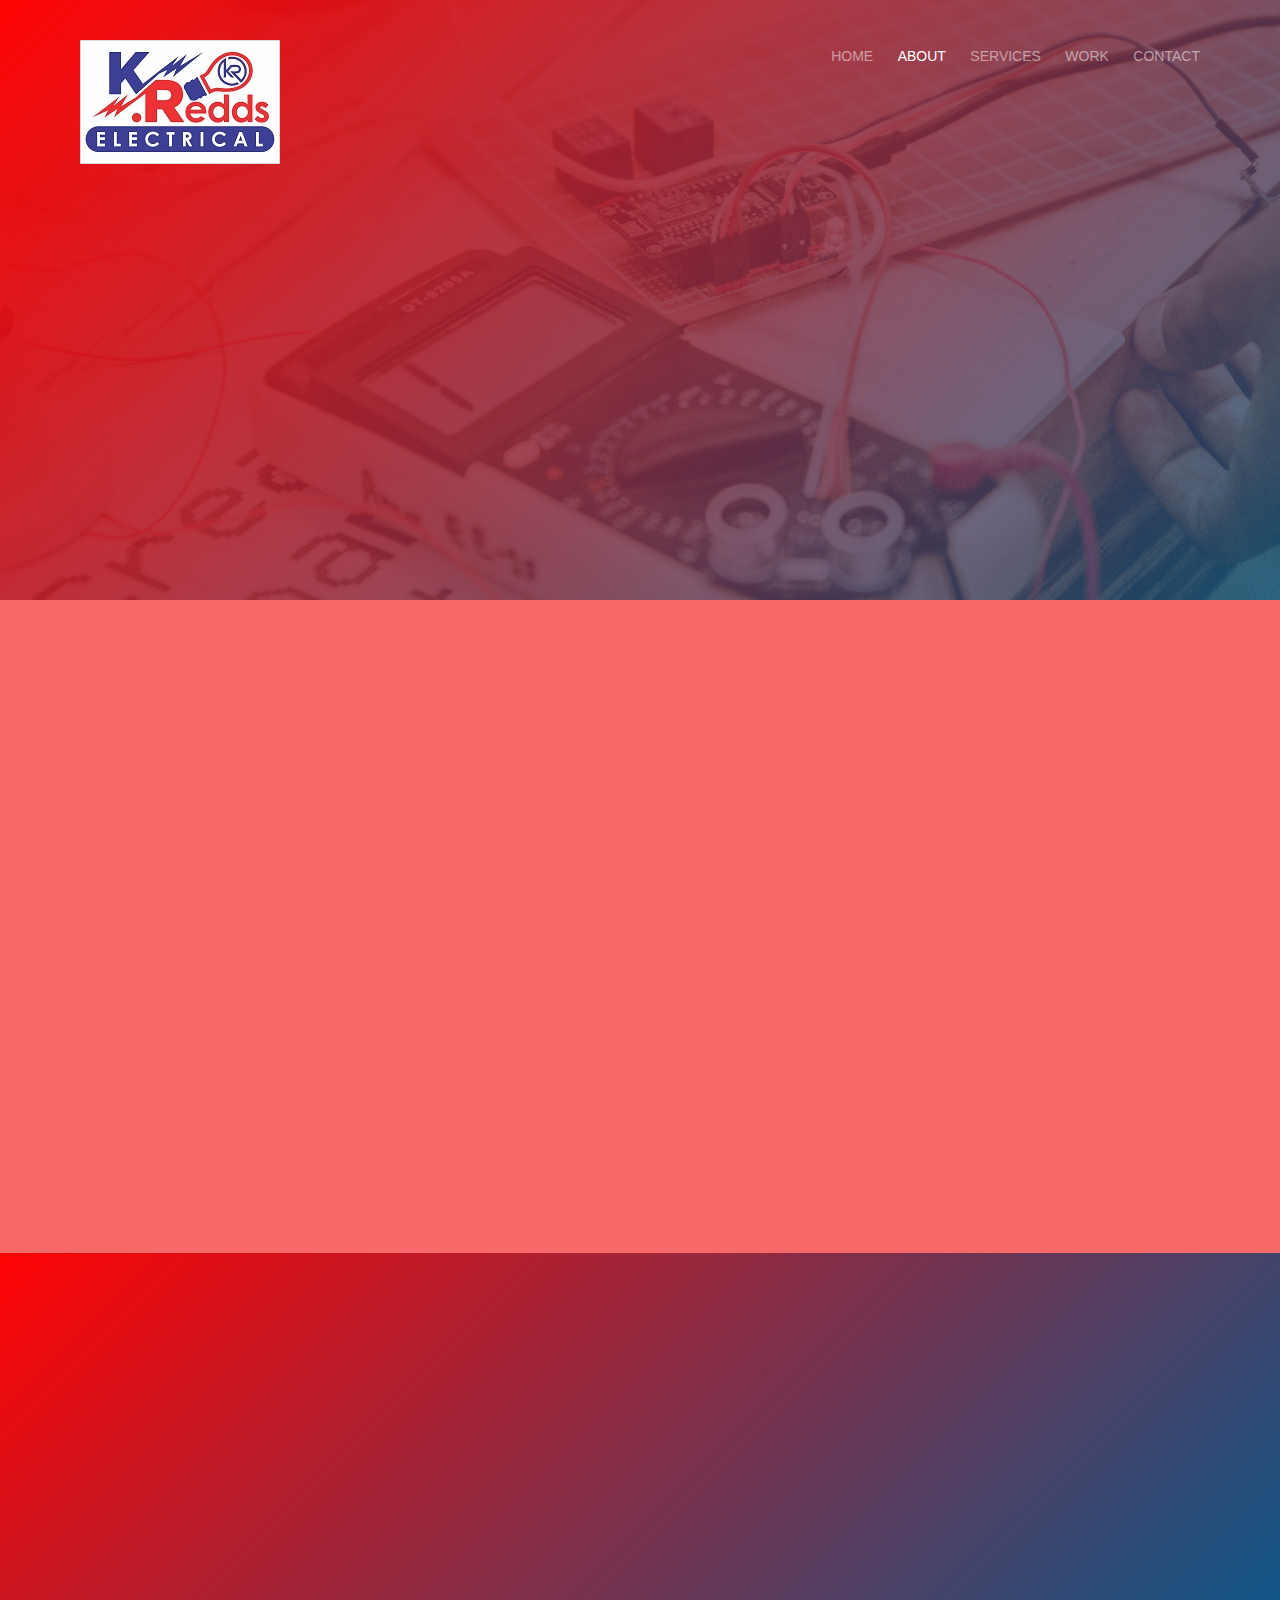
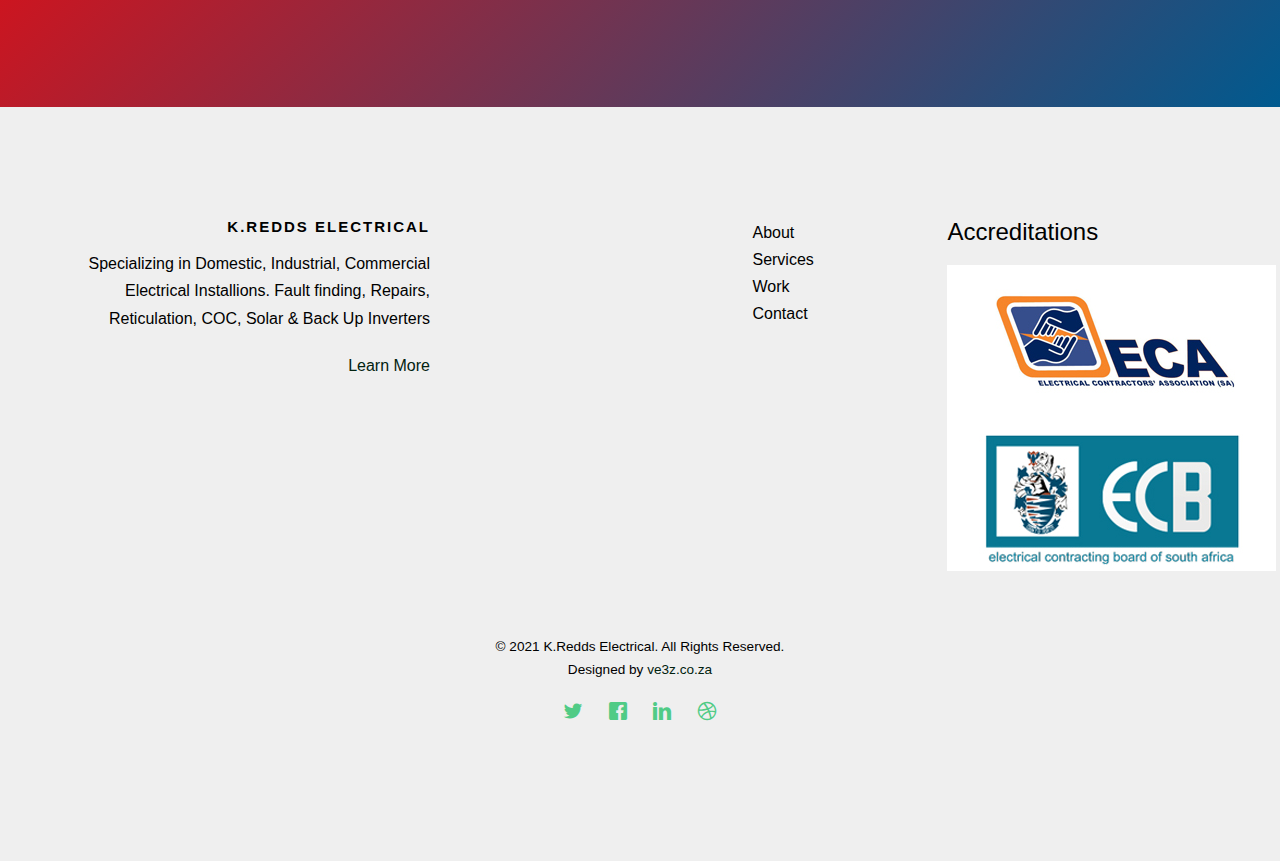
<file: about.html>
<!DOCTYPE HTML>
<html>
	<head>
	<meta charset="utf-8">
	<meta http-equiv="X-UA-Compatible" content="IE=edge">
	<title>K.Redds Electrical</title>
	<meta name="viewport" content="width=device-width, initial-scale=1">
	<meta name="description" content="Electrical Installations & Maintenence" />
	<meta name="keywords" content="Electrical, maintenence K.Redds Electrical, k.ReddsElectrical, k.redds,k.red, kreds, kredds, redds, k.redds, Installation, COC, industrial electrical, Commercial electrical, backup, load shedding" />
	<meta name="Violan" content="ve3z.co.za" />
	
  <!-- 
	//////////////////////////////////////////////////////

	FREE HTML5 TEMPLATE 
	DESIGNED & DEVELOPED by FreeHTML5.co
		
	Website: 		http://freehtml5.co/
	Email: 			info@freehtml5.co
	Twitter: 		http://twitter.com/fh5co
	Facebook: 		https://www.facebook.com/fh5co

	//////////////////////////////////////////////////////
	 -->

  	<!-- Facebook and Twitter integration -->
	<meta property="og:title" content=""/>
	<meta property="og:image" content=""/>
	<meta property="og:url" content=""/>
	<meta property="og:site_name" content=""/>
	<meta property="og:description" content=""/>
	<meta name="twitter:title" content="" />
	<meta name="twitter:image" content="" />
	<meta name="twitter:url" content="" />
	<meta name="twitter:card" content="" />

	<!-- <link href='https://fonts.googleapis.com/css?family=Work+Sans:400,300,600,400italic,700' rel='stylesheet' type='text/css'> -->
	
	<!-- Animate.css -->
	<link rel="stylesheet" href="css/animate.css">
	<!-- Icomoon Icon Fonts-->
	<link rel="stylesheet" href="css/icomoon.css">
	<!-- Bootstrap  -->
	<link rel="stylesheet" href="css/bootstrap.css">

	<!-- Magnific Popup -->
	<link rel="stylesheet" href="css/magnific-popup.css">

	<!-- Theme style  -->
	<link rel="stylesheet" href="css/style.css">

	<!-- Modernizr JS -->
	<script src="js/modernizr-2.6.2.min.js"></script>
	<!-- FOR IE9 below -->
	<!--[if lt IE 9]>
	<script src="js/respond.min.js"></script>
	<![endif]-->

	</head>
	<body>
		
	<div class="fh5co-loader"></div>
	
	<div id="page">
	<nav class="fh5co-nav" role="navigation">
		<div class="container">
			<div class="row">
				<div class="col-xs-2">
					<div id="fh5co-logo"><a href="index.html"><img src="images/K. Redd Electrical Full Logo1.jpg" alt="work"></a></div>
				</div>
				<div class="col-xs-10 text-right menu-1">
					<ul>
						<li><a href="index.html">Home</a></li>
						<li class="active"><a href="about.html">About</a></li>
						<li class="has-dropdown">
							<a href="services.html">Services</a>
							<!-- <ul class="dropdown">
								<li><a href="#">Web Design</a></li>
								<li><a href="#">eCommerce</a></li>
								<li><a href="#">Branding</a></li>
								<li><a href="#">API</a></li>
							</ul> -->
						</li>
						<!-- <li class="has-dropdown">
							<a href="#">Tools</a>
							<ul class="dropdown">
								<li><a href="#">HTML5</a></li>
								<li><a href="#">CSS3</a></li>
								<li><a href="#">Sass</a></li>
								<li><a href="#">jQuery</a></li>
							</ul>
						</li> -->
						<li><a href="work.html">Work</a></li>
						<li><a href="contact.html">Contact</a></li>
					</ul>
				</div>
			</div>
			
		</div>
	</nav>

	<header id="fh5co-header" class="fh5co-cover fh5co-cover-sm" role="banner" style="background-image:url(images/img_bg_1.jpg);">
		<div class="overlay"></div>
		<div class="container">
			<div class="row">
				<div class="col-md-8 col-md-offset-2 text-center">
					<div class="display-t">
						<div class="display-tc animate-box" data-animate-effect="fadeIn">
							<h1>About Us</h1>
							<h2>Electrical Installations & Maintenence</h2>
						</div>
					</div>
				</div>
			</div>
		</div>
	</header>
	
	<div id="fh5co-about-section">
		<div class="container">
			<div class="about-content">
				<div class="row animate-box">
					<div class="col-md-6">
						<img class="img-responsive" src="images/Work_3.jpeg" alt="about">
					</div>
					<div class="col-md-6 col-md-pull-1">
						<div class="desc">
							<h3>History</h3>
							<p>K.Redds Electrical started as a small business mainly doing electrical installations. We are happy to say that our company now does Domestic, Industrial as well as Commercial installations. We also offer FaultFinding repairs, back up inverters and much more.</p> 
							<p>Due to the work ethic of our team and the moral obligation to satisfy the clients needs K.Redds Electrical has grown into a successful company and will continue to keep growing and improving</p>
						</div>
					</div>
				</div>
			</div>
			
		</div>
	</div>

	<div id="fh5co-started">
		<div class="container">
			<div class="row animate-box">
				<div class="col-md-8 col-md-offset-2 text-center fh5co-heading">
					<h2>Get in Touch</h2>
					<p>Fill out the contact form and well get back to you</p>
					<a href="contact.html" class="btn btn-primary">Contact Us</a></p>
				</div>
			</div>
			<div class="row animate-box">
				<div class="col-md-8 col-md-offset-2">
					<!-- <form name ="contact"method="POST" data-netflify="TRUE" class="form-inline">
						<div class="col-md-6 col-sm-6">
							<div class="form-group">
								<label for="email" class="sr-only">Email</label>
								<input name="email"type="email" class="form-control" id="email" placeholder="Email">
							</div>
						</div>
						<div class="col-md-6 col-sm-6">
							
							<a href="contact.html" class="btn btn-primary">Contact Us</a></p>
						</div>
					</form> -->
				</div>
			</div>
		</div>
	</div>


	<footer id="fh5co-footer" role="contentinfo">
		<div class="container">
			<div class="row row-pb-md">
				<div class="col-md-4 fh5co-widget">
					<h3>K.Redds Electrical</h3>
					<p>Specializing in Domestic, Industrial, Commercial Electrical Installions. Fault finding, Repairs, Reticulation, COC, Solar & Back Up Inverters </p>
					<p><a href="contact.html">Learn More</a></p>
				</div>
				<div class="col-md-2 col-sm-4 col-xs-6 col-md-push-1">
					<ul class="fh5co-footer-links">
						<!-- <li><a href="about.html">About</a></li>
						<li><a href="services.html">Services</a></li>
						<li><a href="contact.html">Contact</a></li> -->
					</ul>
				</div>

				<div class="col-md-2 col-sm-4 col-xs-6 col-md-push-1">
					<ul class="fh5co-footer-links">
						<li><a href="about.html">About</a></li>
						<li><a href="services.html">Services</a></li>
						<li><a href="work.html">Work</a></li>
						<li><a href="contact.html">Contact</a></li>
					</ul>
				</div>

				<div class="col-md-2 col-sm-4 col-xs-6 col-md-push-1">
					<ul class="fh5co-footer-links">
						<h3>Accreditations</h3>
						<img src="images/2.jpg" alt="work">
						<img src="images/3.jpg" alt="work">
			
					</ul>
				</div>
			</div>

			<div class="row copyright">
				<div class="col-md-12 text-center">
					<p>
						<small class="block">&copy; 2021 K.Redds Electrical. All Rights Reserved.</small> 
						<small class="block">Designed by <a href="http://ve3z.co.za/" target="_blank">ve3z.co.za</a></small>
					</p>
					<p>
						<ul class="fh5co-social-icons">
							<li><a href="#"><i class="icon-twitter"></i></a></li>
							<li><a href="#"><i class="icon-facebook"></i></a></li>
							<li><a href="#"><i class="icon-linkedin"></i></a></li>
							<li><a href="#"><i class="icon-dribbble"></i></a></li>
						</ul>
					</p>
				</div>
			</div>

		</div>
	</footer>
	</div>

	<div class="gototop js-top">
		<a href="#" class="js-gotop"><i class="icon-arrow-up"></i></a>
	</div>
	
	<!-- jQuery -->
	<script src="js/jquery.min.js"></script>
	<!-- jQuery Easing -->
	<script src="js/jquery.easing.1.3.js"></script>
	<!-- Bootstrap -->
	<script src="js/bootstrap.min.js"></script>
	<!-- Waypoints -->
	<script src="js/jquery.waypoints.min.js"></script>
	<!-- countTo -->
	<script src="js/jquery.countTo.js"></script>
	<!-- Magnific Popup -->
	<script src="js/jquery.magnific-popup.min.js"></script>
	<script src="js/magnific-popup-options.js"></script>
	<!-- Main -->
	<script src="js/main.js"></script>

	</body>
</html>
</file>
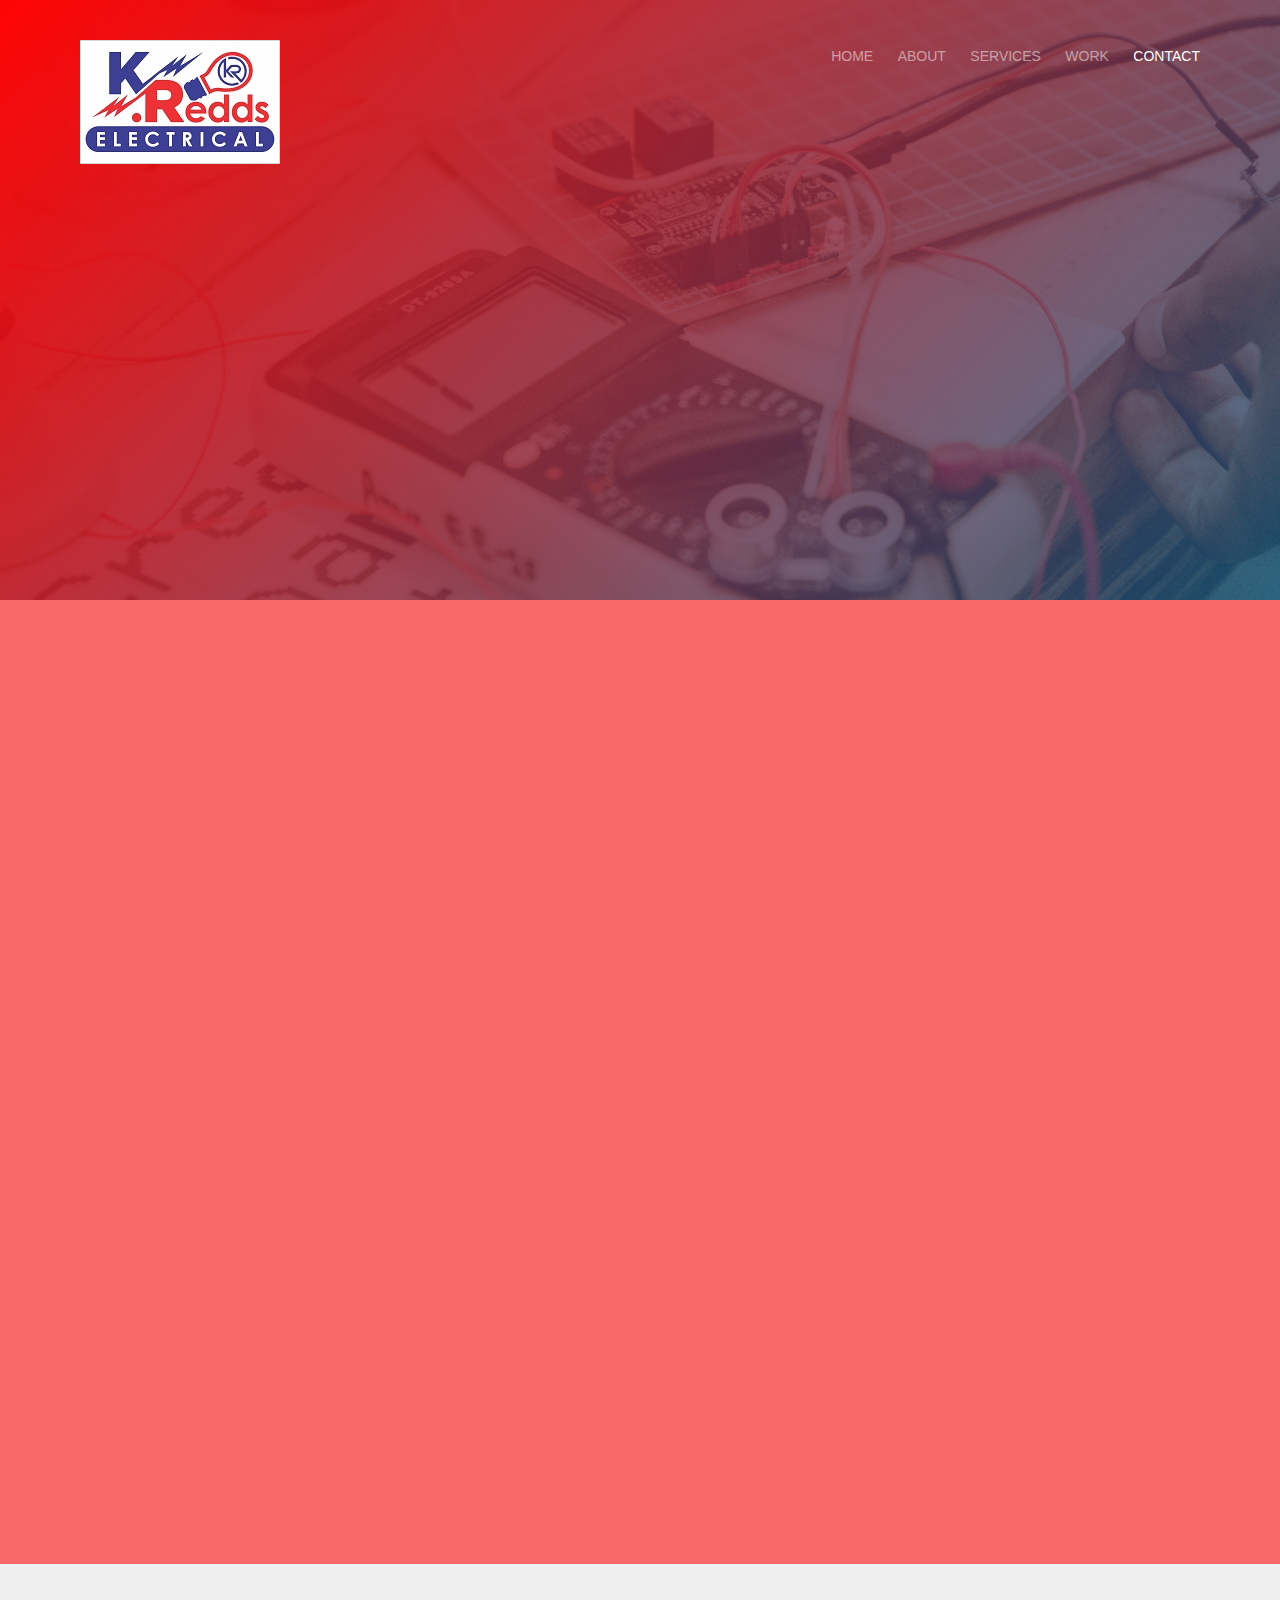
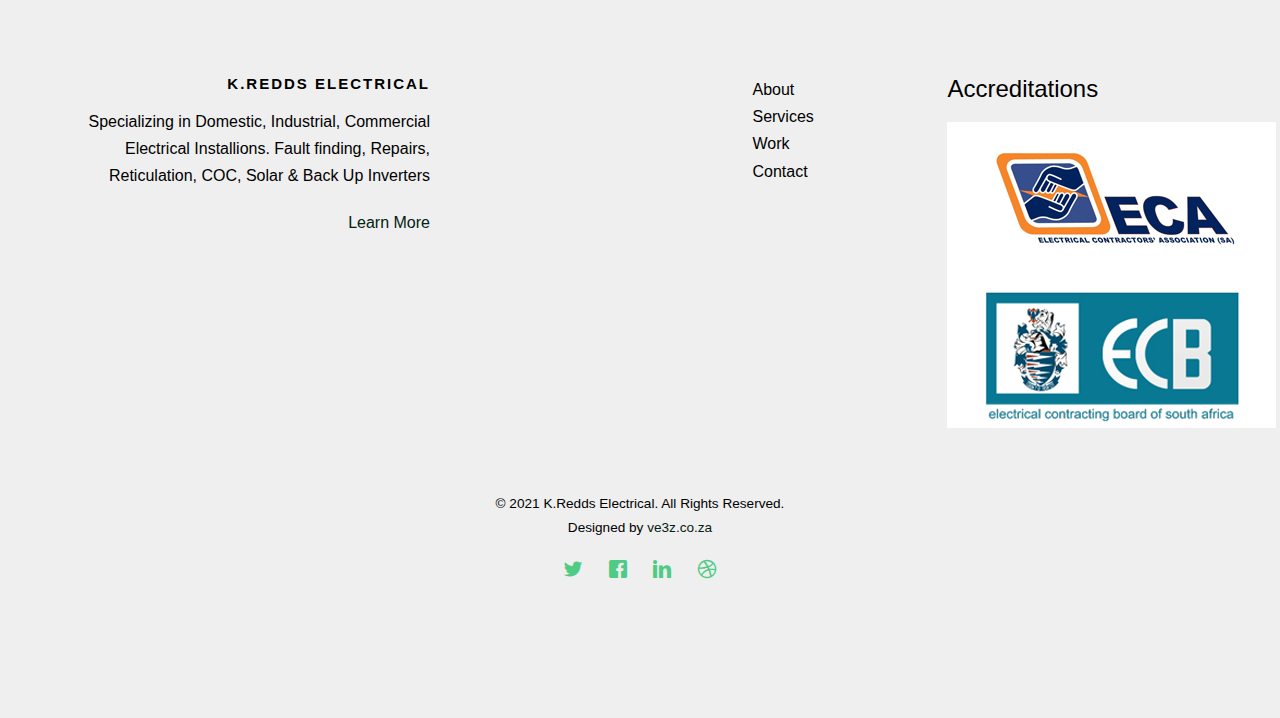
<file: contact.html>
<!DOCTYPE HTML>
<html>
	<head>
	<meta charset="utf-8">
	<meta http-equiv="X-UA-Compatible" content="IE=edge">
	<title>K.Redds Electrical</title>
	<meta name="viewport" content="width=device-width, initial-scale=1">
	<meta name="description" content="Electrical Installations & Maintenence" />
	<meta name="keywords" content="Electrical, maintenence K.Redds Electrical, k.ReddsElectrical, k.redds,k.red, kreds, kredds, redds, k.redds, Installation, COC, industrial electrical, Commercial electrical, backup, load shedding" />
	<meta name="Violan" content="ve3z.co.za" />

	
  <!-- 
	//////////////////////////////////////////////////////

	FREE HTML5 TEMPLATE 
	DESIGNED & DEVELOPED by FreeHTML5.co
		
	Website: 		http://freehtml5.co/
	Email: 			info@freehtml5.co
	Twitter: 		http://twitter.com/fh5co
	Facebook: 		https://www.facebook.com/fh5co

	//////////////////////////////////////////////////////
	 -->

  	<!-- Facebook and Twitter integration -->
	<meta property="og:title" content=""/>
	<meta property="og:image" content=""/>
	<meta property="og:url" content=""/>
	<meta property="og:site_name" content=""/>
	<meta property="og:description" content=""/>
	<meta name="twitter:title" content="" />
	<meta name="twitter:image" content="" />
	<meta name="twitter:url" content="" />
	<meta name="twitter:card" content="" />

	<!-- <link href='https://fonts.googleapis.com/css?family=Work+Sans:400,300,600,400italic,700' rel='stylesheet' type='text/css'> -->
	
	<!-- Animate.css -->
	<link rel="stylesheet" href="css/animate.css">
	<!-- Icomoon Icon Fonts-->
	<link rel="stylesheet" href="css/icomoon.css">
	<!-- Bootstrap  -->
	<link rel="stylesheet" href="css/bootstrap.css">

	<!-- Magnific Popup -->
	<link rel="stylesheet" href="css/magnific-popup.css">

	<!-- Theme style  -->
	<link rel="stylesheet" href="css/style.css">

	<!-- Modernizr JS -->
	<script src="js/modernizr-2.6.2.min.js"></script>
	<!-- FOR IE9 below -->
	<!--[if lt IE 9]>
	<script src="js/respond.min.js"></script>
	<![endif]-->

	</head>
	<body>
		
	<div class="fh5co-loader"></div>
	
	<div id="page">
	<nav class="fh5co-nav" role="navigation">
		<div class="container">
			<div class="row">
				<div class="col-xs-2">
					<div id="fh5co-logo"><a href="index.html"><img src="images/K. Redd Electrical Full Logo1.jpg" alt="work"></a></div>
				</div>
				<div class="col-xs-10 text-right menu-1">
					<ul>
						<li><a href="index.html">Home</a></li>
						<li><a href="about.html">About</a></li>
						<li class="has-dropdown">
							<a href="services.html">Services</a>
							<!-- <ul class="dropdown">
								<li><a href="#">Web Design</a></li>
								<li><a href="#">eCommerce</a></li>
								<li><a href="#">Branding</a></li>
								<li><a href="#">API</a></li>
							</ul> -->
						</li>
						<!-- <li class="has-dropdown">
							<a href="#">Tools</a>
							<ul class="dropdown">
								<li><a href="#">HTML5</a></li>
								<li><a href="#">CSS3</a></li>
								<li><a href="#">Sass</a></li>
								<li><a href="#">jQuery</a></li>
							</ul>
						</li> -->
						<li><a href="work.html">Work</a></li>
						<li class="active"><a href="contact.html">Contact</a></li>
					</ul>
				</div>
			</div>
			
		</div>
	</nav>

	<header id="fh5co-header" class="fh5co-cover fh5co-cover-sm" role="banner" style="background-image:url(images/img_bg_1.jpg);">
		<div class="overlay"></div>
		<div class="container">
			<div class="row">
				<div class="col-md-8 col-md-offset-2 text-center">
					<div class="display-t">
						<div class="display-tc animate-box" data-animate-effect="fadeIn">
							<h1>Contact Us</h1>
							<h2>Electrical Installations & Maintenence</h2>
						</div>
					</div>
				</div>
			</div>
		</div>
	</header>
	
	<div class="fh5co-section">
		<div class="container">
			<div class="row">
				<div class="col-md-6 animate-box">
					<h3>Get In Touch</h3>
					<form name="contactform" method="POST" data-netlify="true" data-netlify-recaptcha="true" action="">
						<div class="row form-group">
							<div class="col-md-6">
								<label for="fname">First Name</label>
								<input name="fname"type="text" id="fname" class="form-control" placeholder="">
							</div>
							<div class="col-md-6">
								<label for="lname">Last Name</label>
								<input name="lname"type="text" id="lname" class="form-control" placeholder="">
							</div>
						</div>

						<div class="row form-group">
							<div class="col-md-12">
								<label for="email">Email</label>
								<input name="email"type="text" id="email" class="form-control" placeholder="">
							</div>
						</div>

						<div class="row form-group">
							<div class="col-md-12">
								<label for="subject">Subject</label>
								<input name="subject"type="text" id="subject" class="form-control" placeholder="">
							</div>
						</div>

						<div class="row form-group">
							<div class="col-md-12">
								<label for="message">Message</label>
								<textarea name="message" id="message" cols="30" rows="10" class="form-control" placeholder=""></textarea>
							</div>
						</div>
						<div class="form-group">
							<input name="submit"type="submit" value="Send Message" class="btn btn-primary">
						</div>

						<div data-netlify-recaptcha="true"></div>


					</form>		
				</div>
				<div class="col-md-5 col-md-push-1 animate-box">
					
					<div class="fh5co-contact-info">
						<h3>Contact Information</h3>
						<ul>
							<li class="address"> <a href="https://goo.gl/maps/AzQSTwhXfMXvkq9F9">14 Viking Terrace, <br> Bayview, Chatsworth, Durban, 4092</a></li>
							<li class="phone"><a href="tel://0728628906">+ 072 862 8906 - Kuben</a>
							<li class="phone"><a href="tel://0314000084">+ 031 400 0084 - Tina</a></li>
							<li class="email"><a href="mailto:info@kreddselectrical.co.za">info@kreddselectrical.co.za</a></li>
							
						</ul>
					</div>

				</div>
			</div>
			
		</div>
	</div>

	<footer id="fh5co-footer" role="contentinfo">
		<div class="container">
			<div class="row row-pb-md">
				<div class="col-md-4 fh5co-widget">
					<h3>K.Redds Electrical</h3>
					<p>Specializing in Domestic, Industrial, Commercial Electrical Installions. Fault finding, Repairs, Reticulation, COC, Solar & Back Up Inverters </p>
					<p><a href="contact.html">Learn More</a></p>
				</div>
				<div class="col-md-2 col-sm-4 col-xs-6 col-md-push-1">
					<ul class="fh5co-footer-links">
						<!-- <li><a href="about.html">About</a></li>
						<li><a href="services.html">Services</a></li>
						<li><a href="contact.html">Contact</a></li> -->
					</ul>
				</div>

				<div class="col-md-2 col-sm-4 col-xs-6 col-md-push-1">
					<ul class="fh5co-footer-links">
						<li><a href="about.html">About</a></li>
						<li><a href="services.html">Services</a></li>
						<li><a href="work.html">Work</a></li>
						<li><a href="contact.html">Contact</a></li>
					</ul>
				</div>

				<div class="col-md-2 col-sm-4 col-xs-6 col-md-push-1">
					<ul class="fh5co-footer-links">
						<h3>Accreditations</h3>
						<img src="images/2.jpg" alt="work">
						<img src="images/3.jpg" alt="work">
			
					</ul>
				</div>
			</div>

			<div class="row copyright">
				<div class="col-md-12 text-center">
					<p>
						<small class="block">&copy; 2021 K.Redds Electrical. All Rights Reserved.</small> 
						<small class="block">Designed by <a href="http://ve3z.co.za/" target="_blank">ve3z.co.za</a></small>
					</p>
					<p>
						<ul class="fh5co-social-icons">
							<li><a href="#"><i class="icon-twitter"></i></a></li>
							<li><a href="#"><i class="icon-facebook"></i></a></li>
							<li><a href="#"><i class="icon-linkedin"></i></a></li>
							<li><a href="#"><i class="icon-dribbble"></i></a></li>
						</ul>
					</p>
				</div>
			</div>

		</div>
	</footer>

	<div class="gototop js-top">
		<a href="#" class="js-gotop"><i class="icon-arrow-up"></i></a>
	</div>
	
	<!-- jQuery -->
	<script src="js/jquery.min.js"></script>
	<!-- jQuery Easing -->
	<script src="js/jquery.easing.1.3.js"></script>
	<!-- Bootstrap -->
	<script src="js/bootstrap.min.js"></script>
	<!-- Waypoints -->
	<script src="js/jquery.waypoints.min.js"></script>
	<!-- countTo -->
	<script src="js/jquery.countTo.js"></script>
	<!-- Magnific Popup -->
	<script src="js/jquery.magnific-popup.min.js"></script>
	<script src="js/magnific-popup-options.js"></script>
	<!-- Main -->
	<script src="js/main.js"></script>

	</body>
</html>
</file>
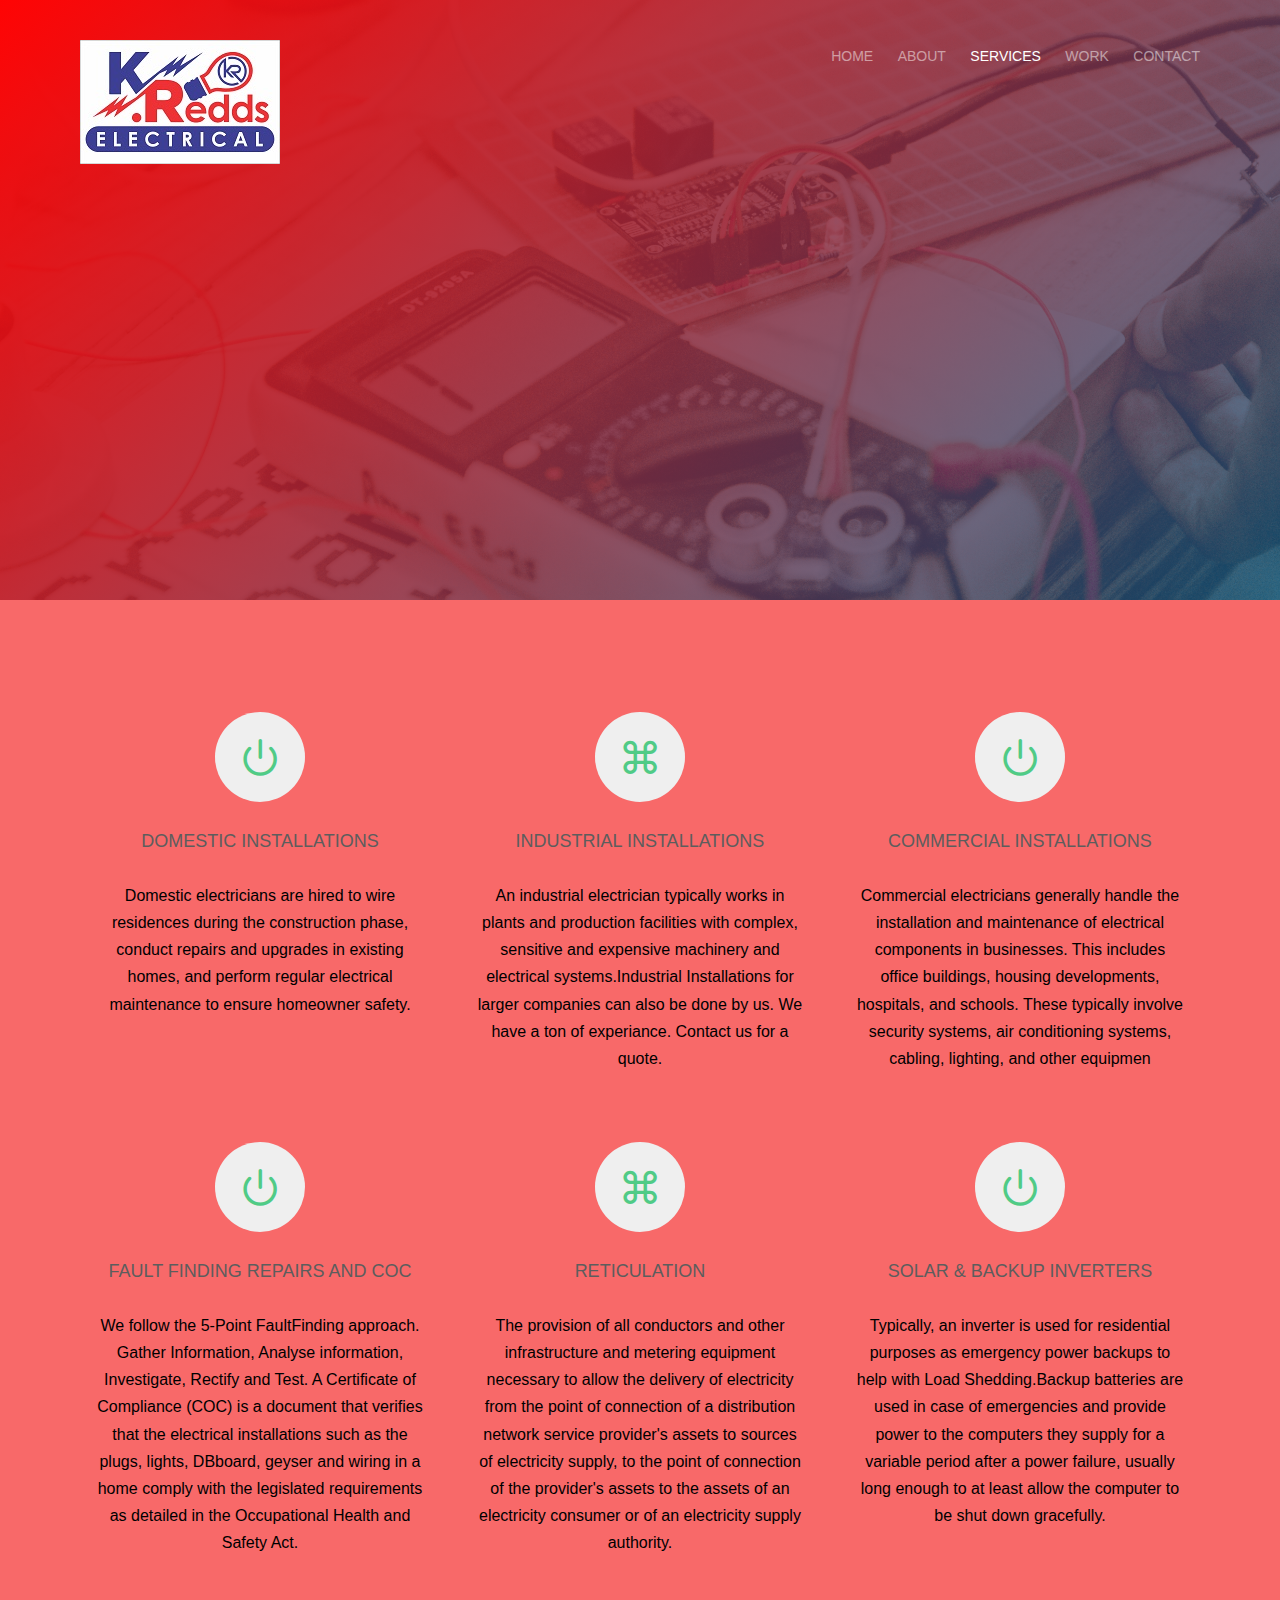
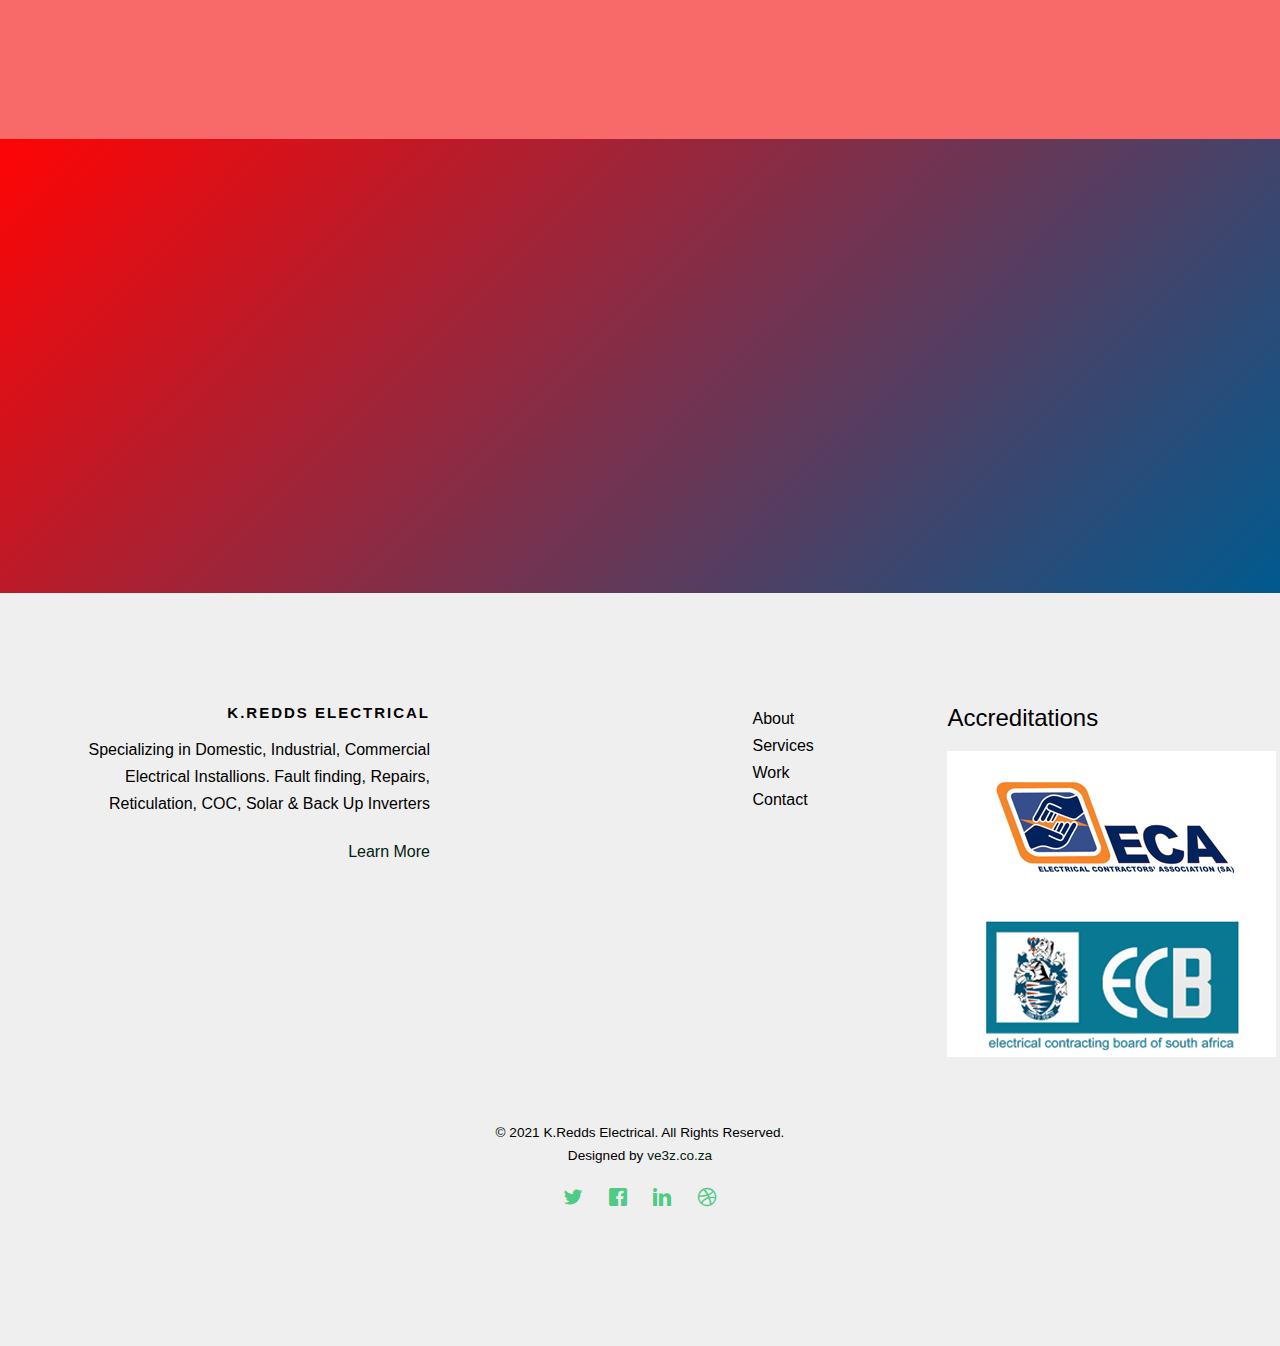
<file: services.html>
<!DOCTYPE HTML>
<html>
	<head>
	<meta charset="utf-8">
	<meta http-equiv="X-UA-Compatible" content="IE=edge">
	<title>K.Redds Electrical</title>
	<meta name="viewport" content="width=device-width, initial-scale=1">
	<meta name="description" content="Electrical Installations & Maintenence" />
	<meta name="keywords" content="Electrical, maintenence K.Redds Electrical, k.ReddsElectrical, k.redds,k.red, kreds, kredds, redds, k.redds, Installation, COC, industrial electrical, Commercial electrical, backup, load shedding" />
	<meta name="Violan" content="ve3z.co.za" />

	
  <!-- 
	//////////////////////////////////////////////////////

	FREE HTML5 TEMPLATE 
	DESIGNED & DEVELOPED by FreeHTML5.co
		
	Website: 		http://freehtml5.co/
	Email: 			info@freehtml5.co
	Twitter: 		http://twitter.com/fh5co
	Facebook: 		https://www.facebook.com/fh5co

	//////////////////////////////////////////////////////
	 -->

  	<!-- Facebook and Twitter integration -->
	<meta property="og:title" content=""/>
	<meta property="og:image" content=""/>
	<meta property="og:url" content=""/>
	<meta property="og:site_name" content=""/>
	<meta property="og:description" content=""/>
	<meta name="twitter:title" content="" />
	<meta name="twitter:image" content="" />
	<meta name="twitter:url" content="" />
	<meta name="twitter:card" content="" />

	<!-- <link href='https://fonts.googleapis.com/css?family=Work+Sans:400,300,600,400italic,700' rel='stylesheet' type='text/css'> -->
	
	<!-- Animate.css -->
	<link rel="stylesheet" href="css/animate.css">
	<!-- Icomoon Icon Fonts-->
	<link rel="stylesheet" href="css/icomoon.css">
	<!-- Bootstrap  -->
	<link rel="stylesheet" href="css/bootstrap.css">

	<!-- Magnific Popup -->
	<link rel="stylesheet" href="css/magnific-popup.css">

	<!-- Theme style  -->
	<link rel="stylesheet" href="css/style.css">

	<!-- Modernizr JS -->
	<script src="js/modernizr-2.6.2.min.js"></script>
	<!-- FOR IE9 below -->
	<!--[if lt IE 9]>
	<script src="js/respond.min.js"></script>
	<![endif]-->

	</head>
	<body>
		
	<div class="fh5co-loader"></div>
	
	<div id="page">
	<nav class="fh5co-nav" role="navigation">
		<div class="container">
			<div class="row">
				<div class="col-xs-2">
					<div id="fh5co-logo"><a href="index.html"><img src="images/K. Redd Electrical Full Logo1.jpg" alt="work"></a></div>
				</div>
				<div class="col-xs-10 text-right menu-1">
					<ul>
						<li><a href="index.html">Home</a></li>
						<li><a href="about.html">About</a></li>
						<li class="has-dropdown active">
							<a href="services.html">Services</a>
							<!-- <ul class="dropdown">
								<li><a href="#">Web Design</a></li>
								<li><a href="#">eCommerce</a></li>
								<li><a href="#">Branding</a></li>
								<li><a href="#">API</a></li>
							</ul> -->
						</li>
						<!-- <li class="has-dropdown">
							<a href="#">Tools</a>
							<ul class="dropdown">
								<li><a href="#">HTML5</a></li>
								<li><a href="#">CSS3</a></li>
								<li><a href="#">Sass</a></li>
								<li><a href="#">jQuery</a></li>
							</ul>
						</li> -->
						<li><a href="work.html">Work</a></li>
						<li><a href="contact.html">Contact</a></li>
					</ul>
				</div>
			</div>
			
		</div>
	</nav>

	<header id="fh5co-header" class="fh5co-cover fh5co-cover-sm" role="banner" style="background-image:url(images/img_bg_1.jpg);">
		<div class="overlay"></div>
		<div class="container">
			<div class="row">
				<div class="col-md-8 col-md-offset-2 text-center">
					<div class="display-t">
						<div class="display-tc animate-box" data-animate-effect="fadeIn">
							<h1>Services</h1>
							<h2>Electrical Installations & Maintenence</h2>
						</div>
					</div>
				</div>
			</div>
		</div>
	</header>
	
	<div id="fh5co-services-section">
		<div class="container">
			<div class="col-md-4 col-sm-4">
				<div class="feature-center">
					<span class="icon">
						<i class="icon-power"></i>
					</span>
					<h3>DOMESTIC installations</h3>
					<p>Domestic electricians are hired to wire residences during the construction phase, conduct repairs and upgrades in existing homes, and perform regular electrical maintenance to ensure homeowner safety.</p>
					
				</div>
			</div>
			<div class="col-md-4 col-sm-4">
				<div class="feature-center">
					<span class="icon">
						<i class="icon-command"></i>
					</span>
					<h3>Industrial installations</h3>
					<p>An industrial electrician typically works in plants and production facilities with complex, sensitive and expensive machinery and electrical systems.Industrial Installations for larger companies can also be done by us. We have a ton of experiance. Contact us for a quote.</p>
					
				</div>
			</div>
			<div class="col-md-4 col-sm-4">
				<div class="feature-center">
					<span class="icon">
						<i class="icon-power"></i>
					</span>
					<h3>COMMERCIAL installations</h3>
					<p>Commercial electricians generally handle the installation and maintenance of electrical components in businesses. This includes office buildings, housing developments, hospitals, and schools. These typically involve security systems, air conditioning systems, cabling, lighting, and other equipmen</p>
					
				</div>
			</div>

			<div class="col-md-4 col-sm-4">
				<div class="feature-center">
					<span class="icon">
						<i class="icon-power"></i>
					</span>
					<h3>Fault Finding Repairs and COC</h3>
					<p>We follow the 5-Point FaultFinding approach. Gather Information, Analyse information, Investigate, Rectify and Test. A Certificate of Compliance (COC) is a document that verifies that the electrical installations such as the plugs, lights, DBboard, geyser and wiring in a home comply with the legislated requirements as detailed in the Occupational Health and Safety Act.</p>
				
					
					
				</div>
			</div>
			<div class="col-md-4 col-sm-4">
				<div class="feature-center">
					<span class="icon">
						<i class="icon-command"></i>
					</span>
					<h3>Reticulation</h3>
					<p>The provision of all conductors and other infrastructure and metering equipment necessary to allow the delivery of electricity from the point of connection of a distribution network service provider's assets to sources of electricity supply, to the point of connection of the provider's assets to the assets of an electricity consumer or of an electricity supply authority.</p>
					
				</div>
			</div>
			<div class="col-md-4 col-sm-4">
				<div class="feature-center">
					<span class="icon">
						<i class="icon-power"></i>
					</span>
					<h3>Solar &amp; Backup Inverters</h3>
					<p>Typically, an inverter is used for residential purposes as emergency power backups to help with Load Shedding.Backup batteries are used in case of emergencies and provide power to the computers they supply for a variable period after a power failure, usually long enough to at least allow the computer to be shut down gracefully.</p>
					<!-- <p><a href="contact.html" class="btn btn-primary">Contact Us</a></p> -->
				</div>
			</div>
		</div>
	</div>

	<div id="fh5co-started">
		<div class="container">
			<div class="row animate-box">
				<div class="col-md-8 col-md-offset-2 text-center fh5co-heading">
					<h2>Get in Touch</h2>
					<p>Fill out the contact form and well get back to you</p>
					<a href="contact.html" class="btn btn-primary">Contact Us</a></p>
				</div>
			</div>
			<div class="row animate-box">
				<div class="col-md-8 col-md-offset-2">
					<!-- <form name ="contact"method="POST" data-netflify="TRUE" class="form-inline">
						<div class="col-md-6 col-sm-6">
							<div class="form-group">
								<label for="email" class="sr-only">Email</label>
								<input name="email"type="email" class="form-control" id="email" placeholder="Email">
							</div>
						</div>
						<div class="col-md-6 col-sm-6">
							
							<a href="contact.html" class="btn btn-primary">Contact Us</a></p>
						</div>
					</form> -->
				</div>
			</div>
		</div>
	</div>

	<footer id="fh5co-footer" role="contentinfo">
		<div class="container">
			<div class="row row-pb-md">
				<div class="col-md-4 fh5co-widget">
					<h3>K.Redds Electrical</h3>
					<p>Specializing in Domestic, Industrial, Commercial Electrical Installions. Fault finding, Repairs, Reticulation, COC, Solar & Back Up Inverters </p>
					<p><a href="contact.html">Learn More</a></p>
				</div>
				<div class="col-md-2 col-sm-4 col-xs-6 col-md-push-1">
					<ul class="fh5co-footer-links">
						<!-- <li><a href="about.html">About</a></li>
						<li><a href="services.html">Services</a></li>
						<li><a href="contact.html">Contact</a></li> -->
					</ul>
				</div>

				<div class="col-md-2 col-sm-4 col-xs-6 col-md-push-1">
					<ul class="fh5co-footer-links">
						<li><a href="about.html">About</a></li>
						<li><a href="services.html">Services</a></li>
						<li><a href="work.html">Work</a></li>
						<li><a href="contact.html">Contact</a></li>
					</ul>
				</div>

				<div class="col-md-2 col-sm-4 col-xs-6 col-md-push-1">
					<ul class="fh5co-footer-links">
						<h3>Accreditations</h3>
						<img src="images/2.jpg" alt="work">
						<img src="images/3.jpg" alt="work">
			
					</ul>
				</div>
			</div>

			<div class="row copyright">
				<div class="col-md-12 text-center">
					<p>
						<small class="block">&copy; 2021 K.Redds Electrical. All Rights Reserved.</small> 
						<small class="block">Designed by <a href="http://ve3z.co.za/" target="_blank">ve3z.co.za</a></small>
					</p>
					<p>
						<ul class="fh5co-social-icons">
							<li><a href="#"><i class="icon-twitter"></i></a></li>
							<li><a href="#"><i class="icon-facebook"></i></a></li>
							<li><a href="#"><i class="icon-linkedin"></i></a></li>
							<li><a href="#"><i class="icon-dribbble"></i></a></li>
						</ul>
					</p>
				</div>
			</div>

		</div>
	</footer>
	</div>

	<div class="gototop js-top">
		<a href="#" class="js-gotop"><i class="icon-arrow-up"></i></a>
	</div>
	
	<!-- jQuery -->
	<script src="js/jquery.min.js"></script>
	<!-- jQuery Easing -->
	<script src="js/jquery.easing.1.3.js"></script>
	<!-- Bootstrap -->
	<script src="js/bootstrap.min.js"></script>
	<!-- Waypoints -->
	<script src="js/jquery.waypoints.min.js"></script>
	<!-- countTo -->
	<script src="js/jquery.countTo.js"></script>
	<!-- Magnific Popup -->
	<script src="js/jquery.magnific-popup.min.js"></script>
	<script src="js/magnific-popup-options.js"></script>
	<!-- Main -->
	<script src="js/main.js"></script>

	</body>
</html>
</file>
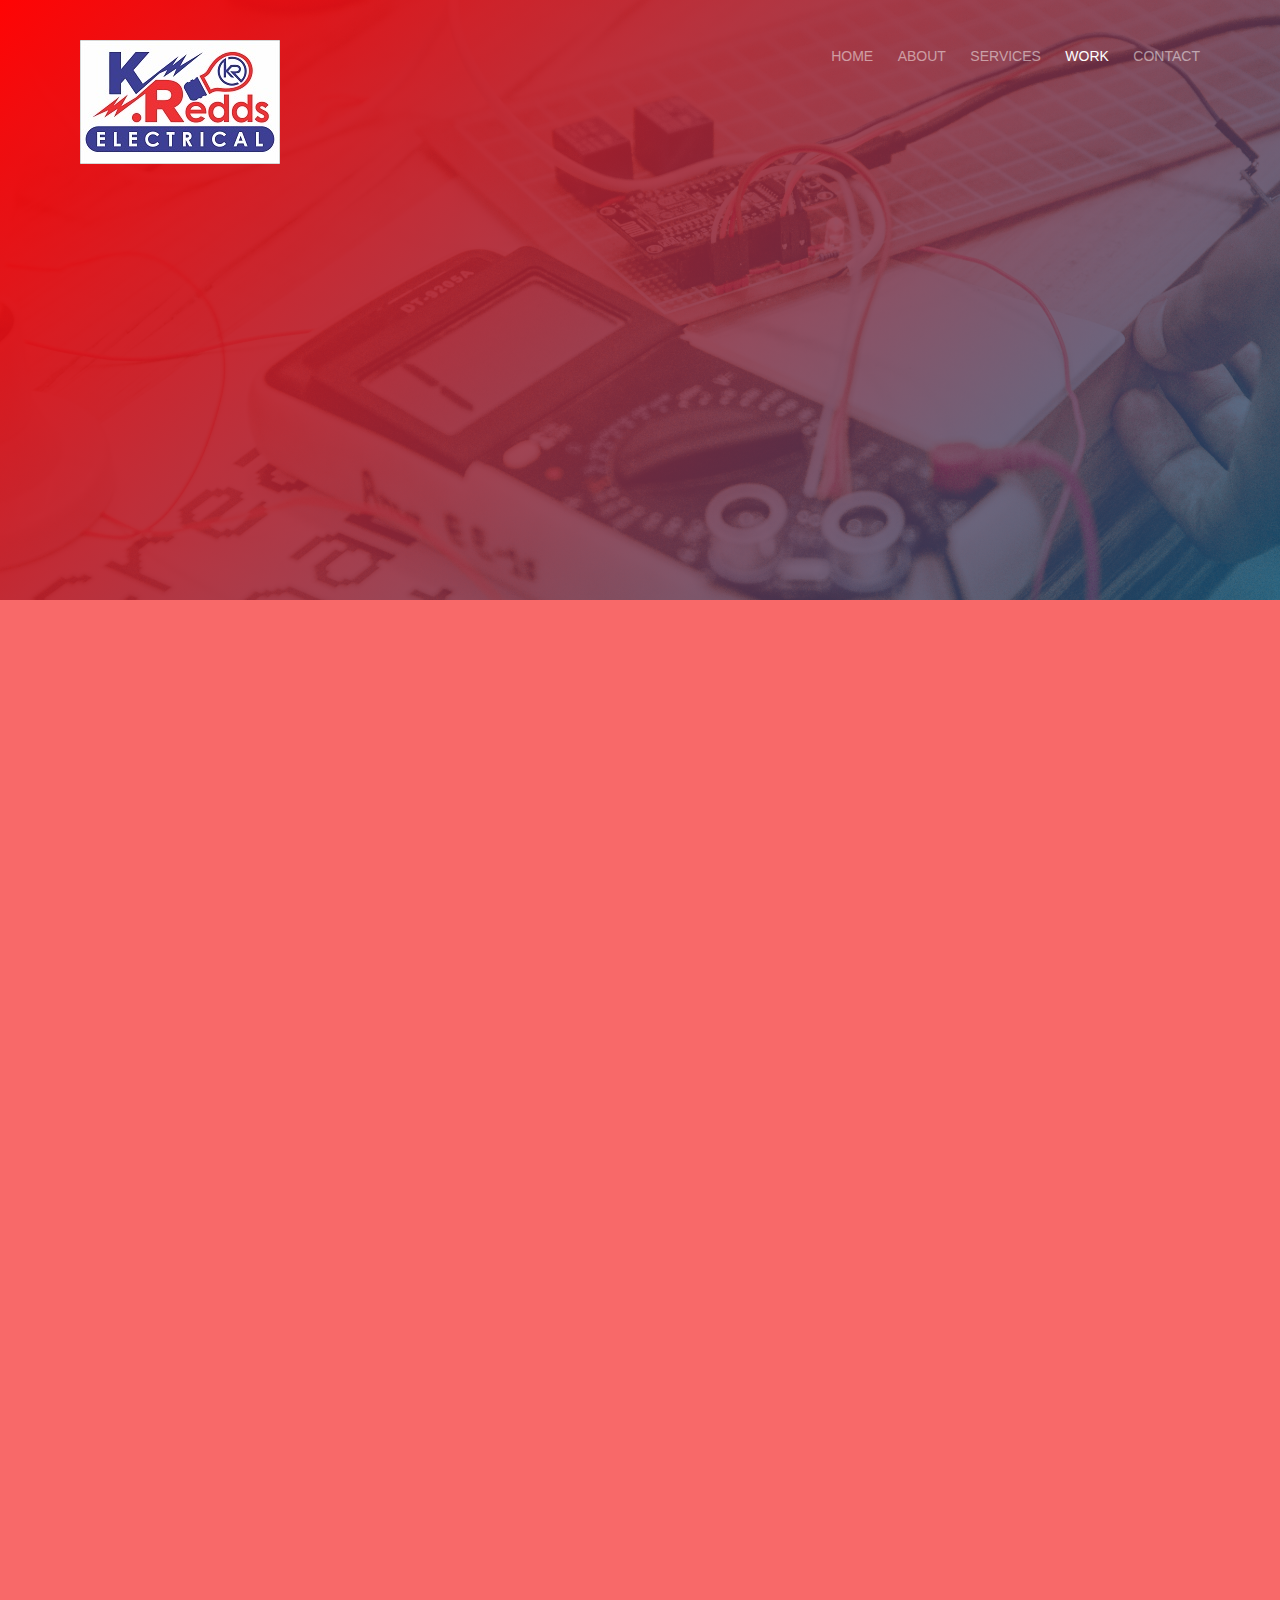
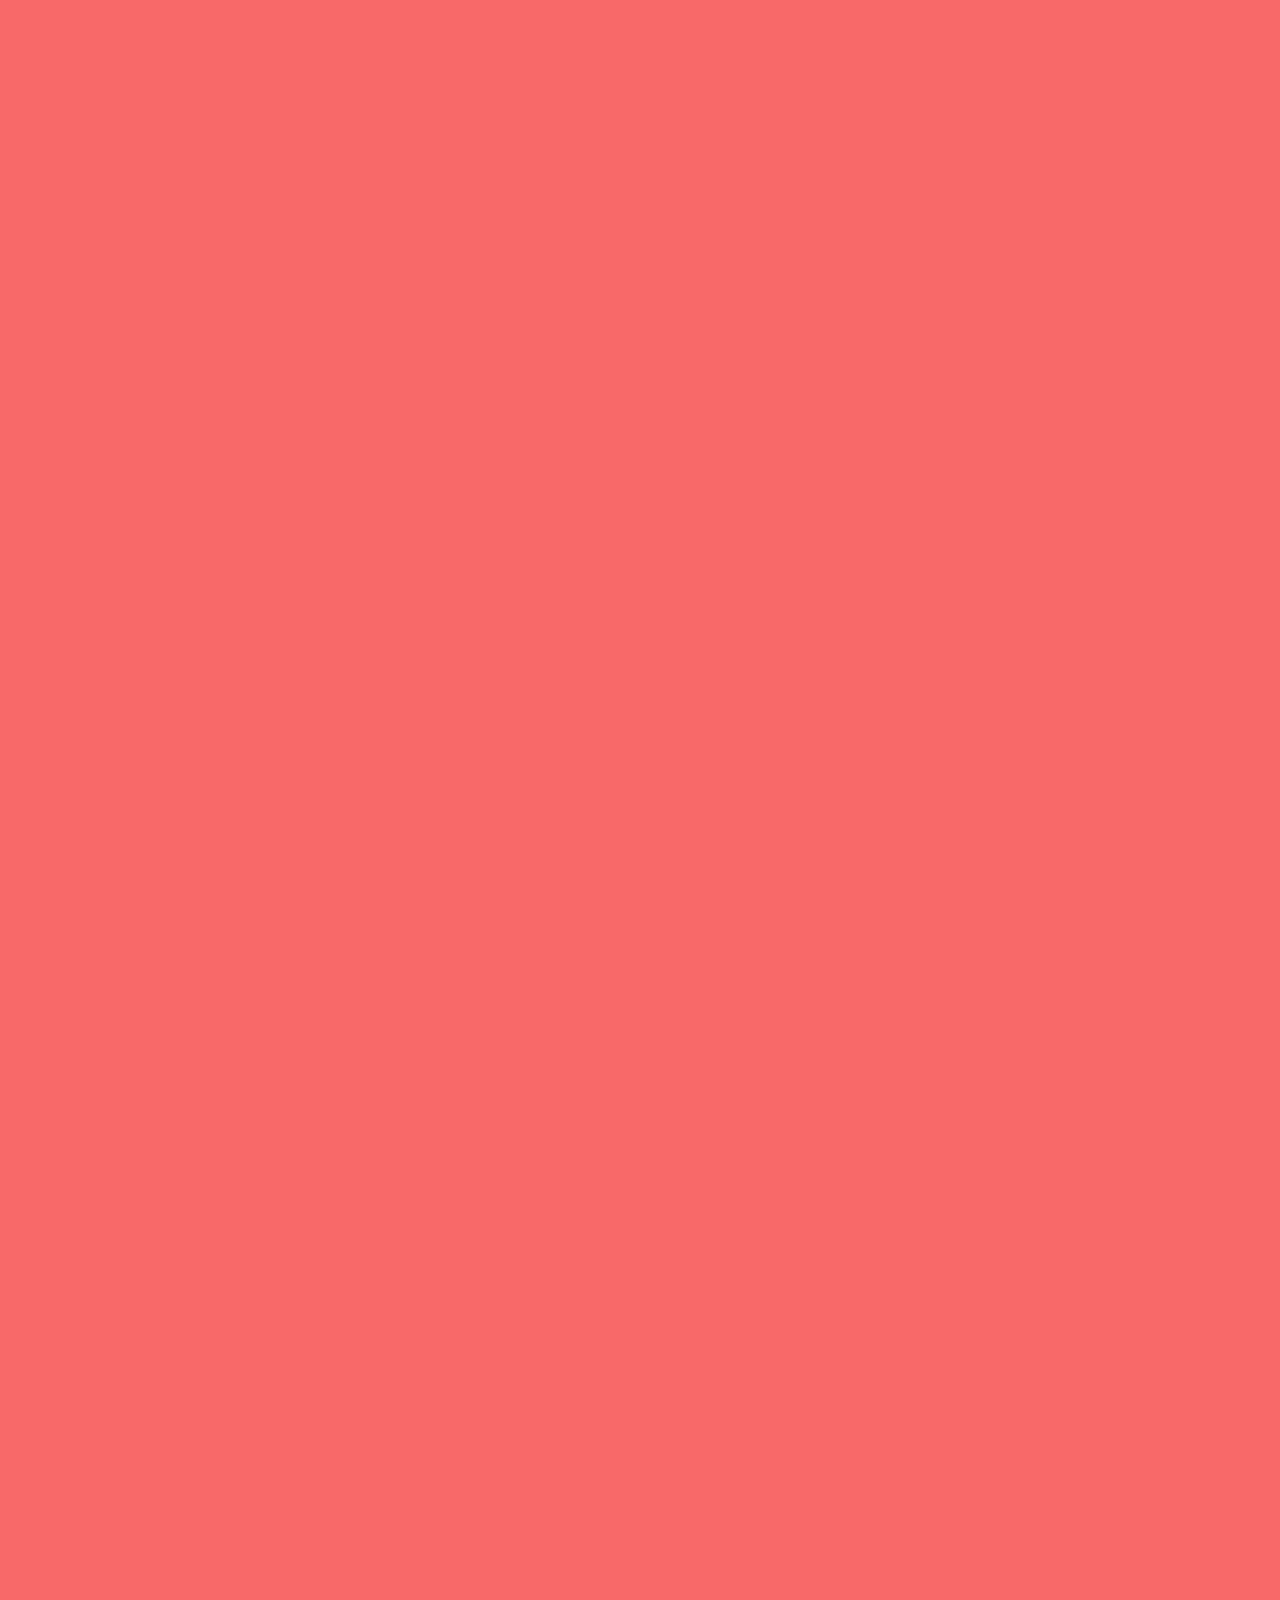
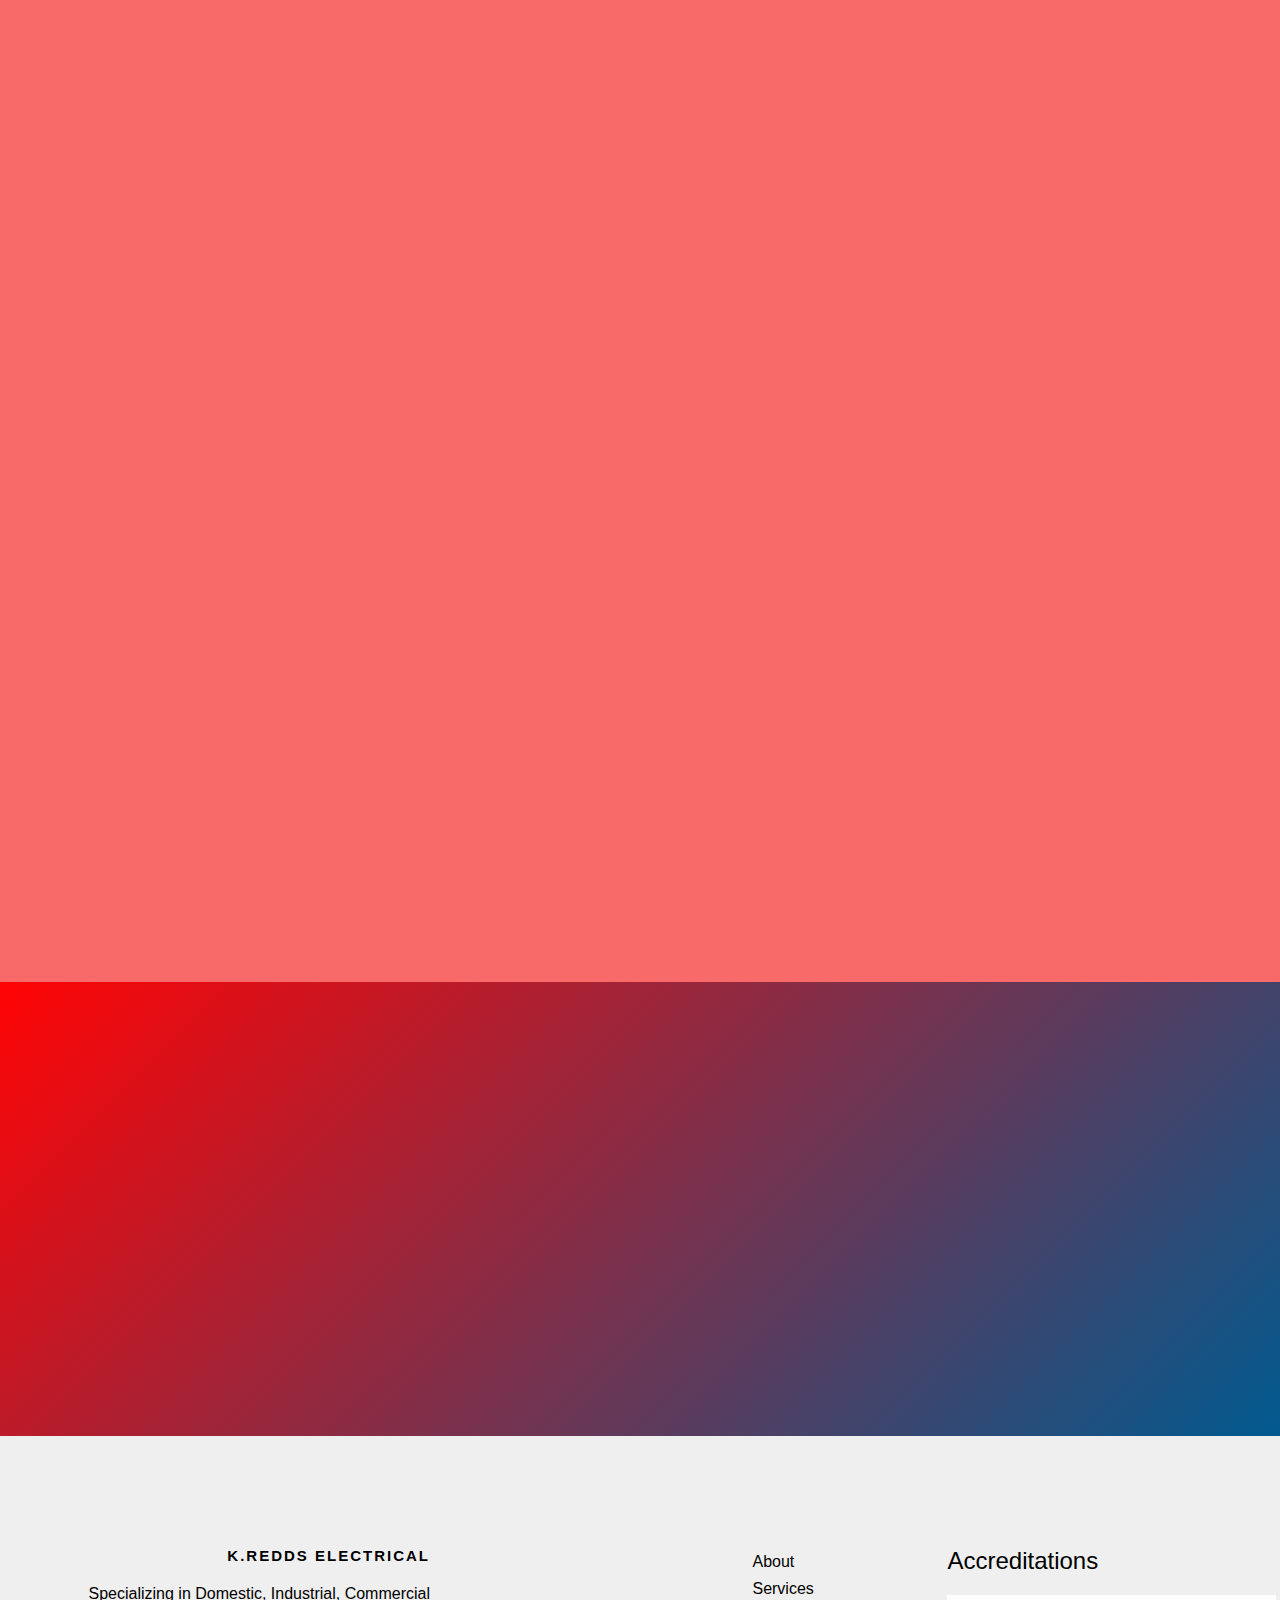
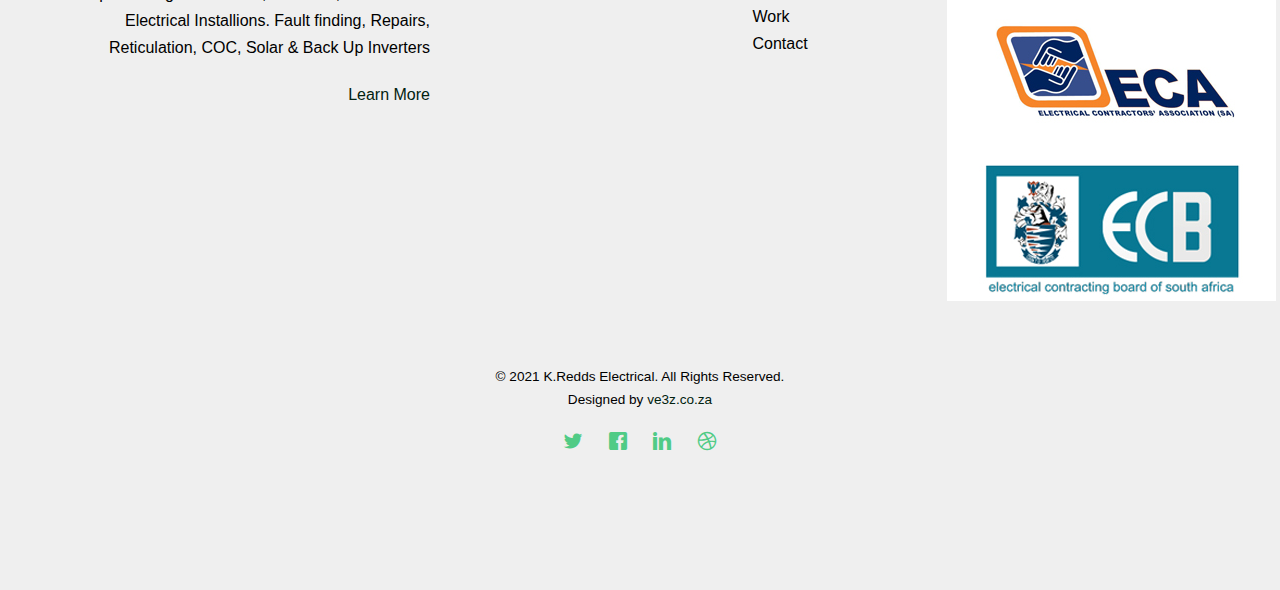
<file: work.html>
<!DOCTYPE HTML>
<html>
	<head>
	<meta charset="utf-8">
	<meta http-equiv="X-UA-Compatible" content="IE=edge">
	<title>K.Redds Electrical</title>
	<meta name="viewport" content="width=device-width, initial-scale=1">
	<meta name="description" content="Electrical Installations & Maintenence" />
	<meta name="keywords" content="Electrical, maintenence K.Redds Electrical, k.ReddsElectrical, k.redds,k.red, kreds, kredds, redds, k.redds, Installation, COC, industrial electrical, Commercial electrical, backup, load shedding" />
	<meta name="Violan" content="ve3z.co.za" />

  <!-- 
	//////////////////////////////////////////////////////

	FREE HTML5 TEMPLATE 
	DESIGNED & DEVELOPED by FreeHTML5.co
		
	Website: 		http://freehtml5.co/
	Email: 			info@freehtml5.co
	Twitter: 		http://twitter.com/fh5co
	Facebook: 		https://www.facebook.com/fh5co

	//////////////////////////////////////////////////////
	 -->

  	<!-- Facebook and Twitter integration -->
	<meta property="og:title" content=""/>
	<meta property="og:image" content=""/>
	<meta property="og:url" content=""/>
	<meta property="og:site_name" content=""/>
	<meta property="og:description" content=""/>
	<meta name="twitter:title" content="" />
	<meta name="twitter:image" content="" />
	<meta name="twitter:url" content="" />
	<meta name="twitter:card" content="" />

	<!-- <link href='https://fonts.googleapis.com/css?family=Work+Sans:400,300,600,400italic,700' rel='stylesheet' type='text/css'> -->
	
	<!-- Animate.css -->
	<link rel="stylesheet" href="css/animate.css">
	<!-- Icomoon Icon Fonts-->
	<link rel="stylesheet" href="css/icomoon.css">
	<!-- Bootstrap  -->
	<link rel="stylesheet" href="css/bootstrap.css">

	<!-- Magnific Popup -->
	<link rel="stylesheet" href="css/magnific-popup.css">

	<!-- Theme style  -->
	<link rel="stylesheet" href="css/style.css">

	<!-- Modernizr JS -->
	<script src="js/modernizr-2.6.2.min.js"></script>
	<!-- FOR IE9 below -->
	<!--[if lt IE 9]>
	<script src="js/respond.min.js"></script>
	<![endif]-->

	</head>
	<body>
		
	<div class="fh5co-loader"></div>
	
	<div id="page">
	<nav class="fh5co-nav" role="navigation">
		<div class="container">
			<div class="row">
				<div class="col-xs-2">
					<div id="fh5co-logo"><a href="index.html"><img src="images/K. Redd Electrical Full Logo1.jpg" alt="work"></a></div>
				</div>
				<div class="col-xs-10 text-right menu-1">
					<ul>
						<li><a href="index.html">Home</a></li>
						<li><a href="about.html">About</a></li>
						<li class="has-dropdown">
							<a href="services.html">Services</a>
							<!-- <ul class="dropdown">
								<li><a href="#">Web Design</a></li>
								<li><a href="#">eCommerce</a></li>
								<li><a href="#">Branding</a></li>
								<li><a href="#">API</a></li>
							</ul> -->
						</li>
						<li class="has-dropdown">
							<!-- <a href="#">Tools</a> -->
							<!-- <ul class="dropdown">
								<li><a href="#">HTML5</a></li>
								<li><a href="#">CSS3</a></li>
								<li><a href="#">Sass</a></li>
								<li><a href="#">jQuery</a></li>
							</ul> -->
						</li>
						<li class="active"><a href="work.html">Work</a></li>
						<li><a href="contact.html">Contact</a></li>
					</ul>
				</div>
			</div>
			
		</div>
	</nav>

	<header id="fh5co-header" class="fh5co-cover fh5co-cover-sm" role="banner" style="background-image:url(images/img_bg_1.jpg);">
		<div class="overlay"></div>
		<div class="container">
			<div class="row">
				<div class="col-md-8 col-md-offset-2 text-center">
					<div class="display-t">
						<div class="display-tc animate-box" data-animate-effect="fadeIn">
							
							<h1>Project</h1>
							<h2>Electrical Installations & Maintenence</h2>
						</div>
					</div>
				</div>
			</div>
		</div>
	</header>
	
	<div id="fh5co-portfolio">
		<div class="container">
			<div class="row animate-box">
				<div class="col-md-8 col-md-offset-2 text-center fh5co-heading">
					<h2>Finished Project</h2>
					<p>Have a look at our amazing work.</p>
				</div>
			</div>
			<div class="row">
				<div class="col-md-4 col-sm-4 text-center animate-box">
					<div class="work-grid" style="background-image: url(images/w20.jpeg);">
						<div class="desc">
							<h3><a href="#"></a></h3>
							<span class="cat"></span>
							<p>
								<!-- <span class="download"><a href=""><i class="icon-download"></i></a></span>
								<span class="love"><a href=""><i class="icon-heart"></i></a></span> -->
							</p>
						</div>
					</div>
				</div>
				<div class="col-md-4 col-sm-4 text-center animate-box">
					<div class="work-grid" style="background-image: url(images/Salta.jpeg);">
						<div class="desc">
							<h3><a href=""></a></h3>
							<span class="cat"></span>
							<p>
								<!-- <span class="download"><a href=""><i class="icon-download"></i></a></span>
								<span class="love"><a href=""><i class="icon-heart"></i></a></span> -->
							</p>
						</div>
					</div>
				</div>
				<div class="col-md-4 col-sm-4 text-center animate-box">
					<div class="work-grid" style="background-image: url(images/w3.jpeg);">
						<div class="desc">
							<h3><a href=""></a></h3>
							<span class="cat"></span>
							<p>
								<!-- <span class="download"><a href=""><i class="icon-download"></i></a></span>
								<span class="love"><a href=""><i class="icon-heart"></i></a></span> -->
							</p>
						</div>
					</div>
				</div>
				<div class="col-md-4 col-sm-4 text-center animate-box">
					<div class="work-grid" style="background-image: url(images/w4.jpeg);">
						<div class="desc">
							<h3><a href=""></a></h3>
							<span class="cat">W</span>
							<p>
								<!-- <span class="download"><a href=""><i class="icon-download"></i></a></span>
								<span class="love"><a href=""><i class="icon-heart"></i></a></span> -->
							</p>
						</div>
					</div>
				</div>
				<div class="col-md-4 col-sm-4 text-center animate-box">
					<div class="work-grid" style="background-image: url(images/w16.jpeg);">
						<div class="desc">
							<h3><a href=""></a></h3>
							<span class="cat"></span>
							<p>
								<!-- <span class="download"><a href=""><i class="icon-download"></i></a></span>
								<span class="love"><a href=""><i class="icon-heart"></i></a></span> -->
							</p>
						</div>
					</div>
				</div>
				<div class="col-md-4 col-sm-4 text-center animate-box">
					<div class="work-grid" style="background-image: url(images/w6.jpeg);">
						<div class="desc">
							<h3><a href=""></a></h3>
							<span class="cat"></span>
							<p>
								<!-- <span class="download"><a href=""><i class="icon-download"></i></a></span>
								<span class="love"><a href=""><i class="icon-heart"></i></a></span> -->
							</p>
						</div>
					</div>
				</div>
				<div class="col-md-4 col-sm-4 text-center animate-box">
					<div class="work-grid" style="background-image: url(images/w17.jpeg);">
						<div class="desc">
							<h3><a href=""></a></h3>
							<span class="cat"></span>
							<p>
								<!-- <span class="download"><a href=""><i class="icon-download"></i></a></span>
								<span class="love"><a href=""><i class="icon-heart"></i></a></span> -->
							</p>
						</div>
					</div>
				</div>
				<div class="col-md-4 col-sm-4 text-center animate-box">
					<div class="work-grid" style="background-image: url(images/w18.jpeg);">
						<div class="desc">
							<h3><a href=""></a></h3>
							<span class="cat"></span>
							<p>
								<!-- <span class="download"><a href=""><i class="icon-download"></i></a></span>
								<span class="love"><a href=""><i class="icon-heart"></i></a></span> -->
							</p>
						</div>
					</div>
				</div>
				<div class="col-md-4 col-sm-4 text-center animate-box">
					<div class="work-grid" style="background-image: url(images/w19.jpeg);">
						<div class="desc">
							<h3><a href=""></a></h3>
							<span class="cat"></span>
							<p>
								<!-- <span class="download"><a href=""><i class="icon-download"></i></a></span>
								<span class="love"><a href=""><i class="icon-heart"></i></a></span> -->
							</p>
						</div>
					</div>
				</div>
				<div class="col-md-4 col-sm-4 text-center animate-box">
					<div class="work-grid" style="background-image: url(images/w10.jpeg);">
						<div class="desc">
							<h3><a href=""></a></h3>
							<span class="cat"></span>
							<p>
								<!-- <span class="download"><a href=""><i class="icon-download"></i></a></span>
								<span class="love"><a href=""><i class="icon-heart"></i></a></span> -->
							</p>
						</div>
					</div>
				</div>
				<div class="col-md-4 col-sm-4 text-center animate-box">
					<div class="work-grid" style="background-image: url(images/w11.jpeg);">
						<div class="desc">
							<h3><a href=""></a></h3>
							<span class="cat"></span>
							<p>
								<!-- <span class="download"><a href=""><i class="icon-download"></i></a></span>
								<span class="love"><a href=""><i class="icon-heart"></i></a></span> -->
							</p>
						</div>
					</div>
				</div>
				<div class="col-md-4 col-sm-4 text-center animate-box">
					<div class="work-grid" style="background-image: url(images/w12-1.jpeg);">
						<div class="desc">
							<h3><a href=""></a></h3>
							<span class="cat"></span>
							<p>
								<!-- <span class="download"><a href=""><i class="icon-download"></i></a></span>
								<span class="love"><a href=""><i class="icon-heart"></i></a></span> -->
							</p>
						</div>
					</div>
				</div>
				<div class="col-md-4 col-sm-4 text-center animate-box">
					<div class="work-grid" style="background-image: url(images/w13-1.jpeg);">
						<div class="desc">
							<h3><a href=""></a></h3>
							<span class="cat"></span>
							<p>
								<!-- <span class="download"><a href=""><i class="icon-download"></i></a></span>
								<span class="love"><a href=""><i class="icon-heart"></i></a></span> -->
							</p>
						</div>
					</div>
				</div>
				<div class="col-md-4 col-sm-4 text-center animate-box">
					<div class="work-grid" style="background-image: url(images/w14.jpeg);">
						<div class="desc">
							<h3><a href=""></a></h3>
							<span class="cat"></span>
							<p>
								<!-- <span class="download"><a href=""><i class="icon-download"></i></a></span>
								<span class="love"><a href=""><i class="icon-heart"></i></a></span> -->
							</p>
						</div>
					</div>
				</div>
				<div class="col-md-4 col-sm-4 text-center animate-box">
					<div class="work-grid" style="background-image: url(images/w15.jpeg);">
						<div class="desc">
							<h3><a href=""></a></h3>
							<span class="cat"></span>
							<p>
								<!-- <span class="download"><a href=""><i class="icon-download"></i></a></span>
								<span class="love"><a href=""><i class="icon-heart"></i></a></span> -->
							</p>
						</div>
					</div>
				</div>
			</div>
		</div>
	</div>

	<div id="fh5co-portfolio">
		<div class="container">
			<div class="row animate-box">
				<div class="col-md-8 col-md-offset-2 text-center fh5co-heading">
					<h2>Places we've worked</h2>
					<p>We are sure we can reach you and find you at a consistent high quality at a reasonable price.</p>
				</div>
			</div>
			<div class="row">
				<div class="project">
					<div class="col-md-8 col-md-push-5 animate-box" data-animate-effect="fadeInLeft">
						<img class="img-responsive" src="images/xxxx.jpg" alt="work">
					</div>
					<div class="col-md-4 col-md-pull-8 animate-box" data-animate-effect="fadeInRight">
						<div class="mt">
							<!-- <h3>Real Project For Real Solutions</h3>
							<p>Our company has undertaken many successful projects for both large and small organization's with no compromise on quality of workmanship. We have worked extensively with Electrical Engineers, architects and other specialists in various disciplines in implementing and providing on-going electrical installation and maintenance services.</p> -->
							<ul class="list-nav">
								<li><i class="icon-check"></i>Cotswold Downs Estate - Hillcrest</li>
								<li><i class="icon-check"></i>Kindlewood Estate - Mount Edgecombe</li>
								<li><i class="icon-check"></i>Izinga Park - The Prestige</li>

								<li><i class="icon-check"></i>Salta  - Sibaya</li>
								<li><i class="icon-check"></i>Augusta Estate - Hillcrest</li>
								<li><i class="icon-check"></i>Izinga Ridge Estate - Umhlanga</li>
								<li><i class="icon-check"></i>Zululami Coastal Estate - Salt Rock</li>
								<li><i class="icon-check"></i>Simbithi Eco Estate - Ballito</li>
								<li><i class="icon-check"></i>Brettenwood Estate - Salt Rock</li>
								<li><i class="icon-check"></i>Zimbali Estate - Ballito</li>
								<li><i class="icon-check"></i>Springvale Estate - Dolphin Coast,</li>
								<li><i class="icon-check"></i>Emberton Estate  Creshe - Hillcrest</li>
								<li><i class="icon-check"></i>Tanglewood Estate - Salt Rock</li>
								<li><i class="icon-check"></i>Tradecore Steel Factory</li>
								<li><i class="icon-check"></i>Eagle Rock Estate - Hillcrest</li>
								<li><i class="icon-check"></i>Capital hospital </li>
								<li><i class="icon-check"></i>Vw Hoopers</li>
							</ul>
						</div>
					</div>
				</div>
				
			</div>
		</div>
	</div>

	<div id="fh5co-started">
		<div class="container">
			<div class="row animate-box">
				<div class="col-md-8 col-md-offset-2 text-center fh5co-heading">
					<h2>Get in Touch</h2>
					<p>Fill out the contact form and well get back to you</p>
					<a href="contact.html" class="btn btn-primary">Contact Us</a></p>
				</div>
			</div>
			<div class="row animate-box">
				<div class="col-md-8 col-md-offset-2">
					<!-- <form name ="contact"method="POST" data-netflify="TRUE" class="form-inline">
						<div class="col-md-6 col-sm-6">
							<div class="form-group">
								<label for="email" class="sr-only">Email</label>
								<input name="email"type="email" class="form-control" id="email" placeholder="Email">
							</div>
						</div>
						<div class="col-md-6 col-sm-6">
							
							<a href="contact.html" class="btn btn-primary">Contact Us</a></p>
						</div>
					</form> -->
				</div>
			</div>
		</div>
	</div>


	<footer id="fh5co-footer" role="contentinfo">
		<div class="container">
			<div class="row row-pb-md">
				<div class="col-md-4 fh5co-widget">
					<h3>K.Redds Electrical</h3>
					<p>Specializing in Domestic, Industrial, Commercial Electrical Installions. Fault finding, Repairs, Reticulation, COC, Solar & Back Up Inverters </p>
					<p><a href="contact.html">Learn More</a></p>
				</div>
				<div class="col-md-2 col-sm-4 col-xs-6 col-md-push-1">
					<ul class="fh5co-footer-links">
						<!-- <li><a href="about.html">About</a></li>
						<li><a href="services.html">Services</a></li>
						<li><a href="contact.html">Contact</a></li> -->
					</ul>
				</div>

				<div class="col-md-2 col-sm-4 col-xs-6 col-md-push-1">
					<ul class="fh5co-footer-links">
						<li><a href="about.html">About</a></li>
						<li><a href="services.html">Services</a></li>
						<li><a href="work.html">Work</a></li>
						<li><a href="contact.html">Contact</a></li>
					</ul>
				</div>

				<div class="col-md-2 col-sm-4 col-xs-6 col-md-push-1">
					<ul class="fh5co-footer-links">
						<h3>Accreditations</h3>
						<img src="images/2.jpg" alt="work">
						<img src="images/3.jpg" alt="work">
			
					</ul>
				</div>
			</div>

			<div class="row copyright">
				<div class="col-md-12 text-center">
					<p>
						<small class="block">&copy; 2021 K.Redds Electrical. All Rights Reserved.</small> 
						<small class="block">Designed by <a href="http://ve3z.co.za/" target="_blank">ve3z.co.za</a></small>
					</p>
					<p>
						<ul class="fh5co-social-icons">
							<li><a href="#"><i class="icon-twitter"></i></a></li>
							<li><a href="#"><i class="icon-facebook"></i></a></li>
							<li><a href="#"><i class="icon-linkedin"></i></a></li>
							<li><a href="#"><i class="icon-dribbble"></i></a></li>
						</ul>
					</p>
				</div>
			</div>

		</div>
	</footer>
	</div>

	<div class="gototop js-top">
		<a href="#" class="js-gotop"><i class="icon-arrow-up"></i></a>
	</div>
	
	<!-- jQuery -->
	<script src="js/jquery.min.js"></script>
	<!-- jQuery Easing -->
	<script src="js/jquery.easing.1.3.js"></script>
	<!-- Bootstrap -->
	<script src="js/bootstrap.min.js"></script>
	<!-- Waypoints -->
	<script src="js/jquery.waypoints.min.js"></script>
	<!-- countTo -->
	<script src="js/jquery.countTo.js"></script>
	<!-- Magnific Popup -->
	<script src="js/jquery.magnific-popup.min.js"></script>
	<script src="js/magnific-popup-options.js"></script>
	<!-- Main -->
	<script src="js/main.js"></script>

	</body>
</html>
</file>
<file: css/icomoon.css>
@font-face {
  font-family: 'icomoon';
  src:  url('../fonts/icomoon/icomoon.eot?6iuir');
  src:  url('../fonts/icomoon/icomoon.eot?6iuir#iefix') format('embedded-opentype'),
    url('../fonts/icomoon/icomoon.ttf?6iuir') format('truetype'),
    url('../fonts/icomoon/icomoon.woff?6iuir') format('woff'),
    url('../fonts/icomoon/icomoon.svg?6iuir#icomoon') format('svg');
  font-weight: normal;
  font-style: normal;
}

[class^="icon-"], [class*=" icon-"] {
  /* use !important to prevent issues with browser extensions that change fonts */
  font-family: 'icomoon' !important;
  speak: none;
  font-style: normal;
  font-weight: normal;
  font-variant: normal;
  text-transform: none;
  line-height: 1;

  /* Better Font Rendering =========== */
  -webkit-font-smoothing: antialiased;
  -moz-osx-font-smoothing: grayscale;
}

.icon-eye:before {
  content: "\e000";
}
.icon-paper-clip:before {
  content: "\e001";
}
.icon-mail:before {
  content: "\e002";
}
.icon-toggle:before {
  content: "\e003";
}
.icon-layout:before {
  content: "\e004";
}
.icon-link:before {
  content: "\e005";
}
.icon-bell:before {
  content: "\e006";
}
.icon-lock:before {
  content: "\e007";
}
.icon-unlock:before {
  content: "\e008";
}
.icon-ribbon:before {
  content: "\e009";
}
.icon-image:before {
  content: "\e010";
}
.icon-signal:before {
  content: "\e011";
}
.icon-target:before {
  content: "\e012";
}
.icon-clipboard:before {
  content: "\e013";
}
.icon-clock:before {
  content: "\e014";
}
.icon-watch:before {
  content: "\e015";
}
.icon-air-play:before {
  content: "\e016";
}
.icon-camera:before {
  content: "\e017";
}
.icon-video:before {
  content: "\e018";
}
.icon-disc:before {
  content: "\e019";
}
.icon-printer:before {
  content: "\e020";
}
.icon-monitor:before {
  content: "\e021";
}
.icon-server:before {
  content: "\e022";
}
.icon-cog:before {
  content: "\e023";
}
.icon-heart:before {
  content: "\e024";
}
.icon-paragraph:before {
  content: "\e025";
}
.icon-align-justify:before {
  content: "\e026";
}
.icon-align-left:before {
  content: "\e027";
}
.icon-align-center:before {
  content: "\e028";
}
.icon-align-right:before {
  content: "\e029";
}
.icon-book:before {
  content: "\e030";
}
.icon-layers:before {
  content: "\e031";
}
.icon-stack:before {
  content: "\e032";
}
.icon-stack-2:before {
  content: "\e033";
}
.icon-paper:before {
  content: "\e034";
}
.icon-paper-stack:before {
  content: "\e035";
}
.icon-search:before {
  content: "\e036";
}
.icon-zoom-in:before {
  content: "\e037";
}
.icon-zoom-out:before {
  content: "\e038";
}
.icon-reply:before {
  content: "\e039";
}
.icon-circle-plus:before {
  content: "\e040";
}
.icon-circle-minus:before {
  content: "\e041";
}
.icon-circle-check:before {
  content: "\e042";
}
.icon-circle-cross:before {
  content: "\e043";
}
.icon-square-plus:before {
  content: "\e044";
}
.icon-square-minus:before {
  content: "\e045";
}
.icon-square-check:before {
  content: "\e046";
}
.icon-square-cross:before {
  content: "\e047";
}
.icon-microphone:before {
  content: "\e048";
}
.icon-record:before {
  content: "\e049";
}
.icon-skip-back:before {
  content: "\e050";
}
.icon-rewind:before {
  content: "\e051";
}
.icon-play:before {
  content: "\e052";
}
.icon-pause:before {
  content: "\e053";
}
.icon-stop:before {
  content: "\e054";
}
.icon-fast-forward:before {
  content: "\e055";
}
.icon-skip-forward:before {
  content: "\e056";
}
.icon-shuffle:before {
  content: "\e057";
}
.icon-repeat:before {
  content: "\e058";
}
.icon-folder:before {
  content: "\e059";
}
.icon-umbrella:before {
  content: "\e060";
}
.icon-moon:before {
  content: "\e061";
}
.icon-thermometer:before {
  content: "\e062";
}
.icon-drop:before {
  content: "\e063";
}
.icon-sun:before {
  content: "\e064";
}
.icon-cloud:before {
  content: "\e065";
}
.icon-cloud-upload:before {
  content: "\e066";
}
.icon-cloud-download:before {
  content: "\e067";
}
.icon-upload:before {
  content: "\e068";
}
.icon-download:before {
  content: "\e069";
}
.icon-location:before {
  content: "\e070";
}
.icon-location-2:before {
  content: "\e071";
}
.icon-map:before {
  content: "\e072";
}
.icon-battery:before {
  content: "\e073";
}
.icon-head:before {
  content: "\e074";
}
.icon-briefcase:before {
  content: "\e075";
}
.icon-speech-bubble:before {
  content: "\e076";
}
.icon-anchor:before {
  content: "\e077";
}
.icon-globe:before {
  content: "\e078";
}
.icon-box:before {
  content: "\e079";
}
.icon-reload:before {
  content: "\e080";
}
.icon-share:before {
  content: "\e081";
}
.icon-marquee:before {
  content: "\e082";
}
.icon-marquee-plus:before {
  content: "\e083";
}
.icon-marquee-minus:before {
  content: "\e084";
}
.icon-tag:before {
  content: "\e085";
}
.icon-power:before {
  content: "\e086";
}
.icon-command:before {
  content: "\e087";
}
.icon-alt:before {
  content: "\e088";
}
.icon-esc:before {
  content: "\e089";
}
.icon-bar-graph:before {
  content: "\e090";
}
.icon-bar-graph-2:before {
  content: "\e091";
}
.icon-pie-graph:before {
  content: "\e092";
}
.icon-star:before {
  content: "\e093";
}
.icon-arrow-left:before {
  content: "\e094";
}
.icon-arrow-right:before {
  content: "\e095";
}
.icon-arrow-up:before {
  content: "\e096";
}
.icon-arrow-down:before {
  content: "\e097";
}
.icon-volume:before {
  content: "\e098";
}
.icon-mute:before {
  content: "\e099";
}
.icon-content-right:before {
  content: "\e100";
}
.icon-content-left:before {
  content: "\e101";
}
.icon-grid:before {
  content: "\e102";
}
.icon-grid-2:before {
  content: "\e103";
}
.icon-columns:before {
  content: "\e104";
}
.icon-loader:before {
  content: "\e105";
}
.icon-bag:before {
  content: "\e106";
}
.icon-ban:before {
  content: "\e107";
}
.icon-flag:before {
  content: "\e108";
}
.icon-trash:before {
  content: "\e109";
}
.icon-expand:before {
  content: "\e110";
}
.icon-contract:before {
  content: "\e111";
}
.icon-maximize:before {
  content: "\e112";
}
.icon-minimize:before {
  content: "\e113";
}
.icon-plus:before {
  content: "\e114";
}
.icon-minus:before {
  content: "\e115";
}
.icon-check:before {
  content: "\e116";
}
.icon-cross:before {
  content: "\e117";
}
.icon-move:before {
  content: "\e118";
}
.icon-delete:before {
  content: "\e119";
}
.icon-menu:before {
  content: "\e120";
}
.icon-archive:before {
  content: "\e121";
}
.icon-inbox:before {
  content: "\e122";
}
.icon-outbox:before {
  content: "\e123";
}
.icon-file:before {
  content: "\e124";
}
.icon-file-add:before {
  content: "\e125";
}
.icon-file-subtract:before {
  content: "\e126";
}
.icon-help:before {
  content: "\e127";
}
.icon-open:before {
  content: "\e128";
}
.icon-ellipsis:before {
  content: "\e129";
}
.icon-add-to-list:before {
  content: "\e900";
}
.icon-classic-computer:before {
  content: "\e901";
}
.icon-controller-fast-backward:before {
  content: "\e902";
}
.icon-creative-commons-attribution:before {
  content: "\e903";
}
.icon-creative-commons-noderivs:before {
  content: "\e904";
}
.icon-creative-commons-noncommercial-eu:before {
  content: "\e905";
}
.icon-creative-commons-noncommercial-us:before {
  content: "\e906";
}
.icon-creative-commons-public-domain:before {
  content: "\e907";
}
.icon-creative-commons-remix:before {
  content: "\e908";
}
.icon-creative-commons-share:before {
  content: "\e909";
}
.icon-creative-commons-sharealike:before {
  content: "\e90a";
}
.icon-creative-commons:before {
  content: "\e90b";
}
.icon-document-landscape:before {
  content: "\e90c";
}
.icon-remove-user:before {
  content: "\e90d";
}
.icon-warning:before {
  content: "\e90e";
}
.icon-arrow-bold-down:before {
  content: "\e90f";
}
.icon-arrow-bold-left:before {
  content: "\e910";
}
.icon-arrow-bold-right:before {
  content: "\e911";
}
.icon-arrow-bold-up:before {
  content: "\e912";
}
.icon-arrow-down2:before {
  content: "\e913";
}
.icon-arrow-left2:before {
  content: "\e914";
}
.icon-arrow-long-down:before {
  content: "\e915";
}
.icon-arrow-long-left:before {
  content: "\e916";
}
.icon-arrow-long-right:before {
  content: "\e917";
}
.icon-arrow-long-up:before {
  content: "\e918";
}
.icon-arrow-right2:before {
  content: "\e919";
}
.icon-arrow-up2:before {
  content: "\e91a";
}
.icon-arrow-with-circle-down:before {
  content: "\e91b";
}
.icon-arrow-with-circle-left:before {
  content: "\e91c";
}
.icon-arrow-with-circle-right:before {
  content: "\e91d";
}
.icon-arrow-with-circle-up:before {
  content: "\e91e";
}
.icon-bookmark:before {
  content: "\e91f";
}
.icon-bookmarks:before {
  content: "\e920";
}
.icon-chevron-down:before {
  content: "\e921";
}
.icon-chevron-left:before {
  content: "\e922";
}
.icon-chevron-right:before {
  content: "\e923";
}
.icon-chevron-small-down:before {
  content: "\e924";
}
.icon-chevron-small-left:before {
  content: "\e925";
}
.icon-chevron-small-right:before {
  content: "\e926";
}
.icon-chevron-small-up:before {
  content: "\e927";
}
.icon-chevron-thin-down:before {
  content: "\e928";
}
.icon-chevron-thin-left:before {
  content: "\e929";
}
.icon-chevron-thin-right:before {
  content: "\e92a";
}
.icon-chevron-thin-up:before {
  content: "\e92b";
}
.icon-chevron-up:before {
  content: "\e92c";
}
.icon-chevron-with-circle-down:before {
  content: "\e92d";
}
.icon-chevron-with-circle-left:before {
  content: "\e92e";
}
.icon-chevron-with-circle-right:before {
  content: "\e92f";
}
.icon-chevron-with-circle-up:before {
  content: "\e930";
}
.icon-cloud2:before {
  content: "\e931";
}
.icon-controller-fast-forward:before {
  content: "\e932";
}
.icon-controller-jump-to-start:before {
  content: "\e933";
}
.icon-controller-next:before {
  content: "\e934";
}
.icon-controller-paus:before {
  content: "\e935";
}
.icon-controller-play:before {
  content: "\e936";
}
.icon-controller-record:before {
  content: "\e937";
}
.icon-controller-stop:before {
  content: "\e938";
}
.icon-controller-volume:before {
  content: "\e939";
}
.icon-dot-single:before {
  content: "\e93a";
}
.icon-dots-three-horizontal:before {
  content: "\e93b";
}
.icon-dots-three-vertical:before {
  content: "\e93c";
}
.icon-dots-two-horizontal:before {
  content: "\e93d";
}
.icon-dots-two-vertical:before {
  content: "\e93e";
}
.icon-download2:before {
  content: "\e93f";
}
.icon-emoji-flirt:before {
  content: "\e940";
}
.icon-flow-branch:before {
  content: "\e941";
}
.icon-flow-cascade:before {
  content: "\e942";
}
.icon-flow-line:before {
  content: "\e943";
}
.icon-flow-parallel:before {
  content: "\e944";
}
.icon-flow-tree:before {
  content: "\e945";
}
.icon-install:before {
  content: "\e946";
}
.icon-layers2:before {
  content: "\e947";
}
.icon-open-book:before {
  content: "\e948";
}
.icon-resize-100:before {
  content: "\e949";
}
.icon-resize-full-screen:before {
  content: "\e94a";
}
.icon-save:before {
  content: "\e94b";
}
.icon-select-arrows:before {
  content: "\e94c";
}
.icon-sound-mute:before {
  content: "\e94d";
}
.icon-sound:before {
  content: "\e94e";
}
.icon-trash2:before {
  content: "\e94f";
}
.icon-triangle-down:before {
  content: "\e950";
}
.icon-triangle-left:before {
  content: "\e951";
}
.icon-triangle-right:before {
  content: "\e952";
}
.icon-triangle-up:before {
  content: "\e953";
}
.icon-uninstall:before {
  content: "\e954";
}
.icon-upload-to-cloud:before {
  content: "\e955";
}
.icon-upload2:before {
  content: "\e956";
}
.icon-add-user:before {
  content: "\e957";
}
.icon-address:before {
  content: "\e958";
}
.icon-adjust:before {
  content: "\e959";
}
.icon-air:before {
  content: "\e95a";
}
.icon-aircraft-landing:before {
  content: "\e95b";
}
.icon-aircraft-take-off:before {
  content: "\e95c";
}
.icon-aircraft:before {
  content: "\e95d";
}
.icon-align-bottom:before {
  content: "\e95e";
}
.icon-align-horizontal-middle:before {
  content: "\e95f";
}
.icon-align-left2:before {
  content: "\e960";
}
.icon-align-right2:before {
  content: "\e961";
}
.icon-align-top:before {
  content: "\e962";
}
.icon-align-vertical-middle:before {
  content: "\e963";
}
.icon-archive2:before {
  content: "\e964";
}
.icon-area-graph:before {
  content: "\e965";
}
.icon-attachment:before {
  content: "\e966";
}
.icon-awareness-ribbon:before {
  content: "\e967";
}
.icon-back-in-time:before {
  content: "\e968";
}
.icon-back:before {
  content: "\e969";
}
.icon-bar-graph2:before {
  content: "\e96a";
}
.icon-battery2:before {
  content: "\e96b";
}
.icon-beamed-note:before {
  content: "\e96c";
}
.icon-bell2:before {
  content: "\e96d";
}
.icon-blackboard:before {
  content: "\e96e";
}
.icon-block:before {
  content: "\e96f";
}
.icon-book2:before {
  content: "\e970";
}
.icon-bowl:before {
  content: "\e971";
}
.icon-box2:before {
  content: "\e972";
}
.icon-briefcase2:before {
  content: "\e973";
}
.icon-browser:before {
  content: "\e974";
}
.icon-brush:before {
  content: "\e975";
}
.icon-bucket:before {
  content: "\e976";
}
.icon-cake:before {
  content: "\e977";
}
.icon-calculator:before {
  content: "\e978";
}
.icon-calendar:before {
  content: "\e979";
}
.icon-camera2:before {
  content: "\e97a";
}
.icon-ccw:before {
  content: "\e97b";
}
.icon-chat:before {
  content: "\e97c";
}
.icon-check2:before {
  content: "\e97d";
}
.icon-circle-with-cross:before {
  content: "\e97e";
}
.icon-circle-with-minus:before {
  content: "\e97f";
}
.icon-circle-with-plus:before {
  content: "\e980";
}
.icon-circle:before {
  content: "\e981";
}
.icon-circular-graph:before {
  content: "\e982";
}
.icon-clapperboard:before {
  content: "\e983";
}
.icon-clipboard2:before {
  content: "\e984";
}
.icon-clock2:before {
  content: "\e985";
}
.icon-code:before {
  content: "\e986";
}
.icon-cog2:before {
  content: "\e987";
}
.icon-colours:before {
  content: "\e988";
}
.icon-compass:before {
  content: "\e989";
}
.icon-copy:before {
  content: "\e98a";
}
.icon-credit-card:before {
  content: "\e98b";
}
.icon-credit:before {
  content: "\e98c";
}
.icon-cross2:before {
  content: "\e98d";
}
.icon-cup:before {
  content: "\e98e";
}
.icon-cw:before {
  content: "\e98f";
}
.icon-cycle:before {
  content: "\e990";
}
.icon-database:before {
  content: "\e991";
}
.icon-dial-pad:before {
  content: "\e992";
}
.icon-direction:before {
  content: "\e993";
}
.icon-document:before {
  content: "\e994";
}
.icon-documents:before {
  content: "\e995";
}
.icon-drink:before {
  content: "\e996";
}
.icon-drive:before {
  content: "\e997";
}
.icon-drop2:before {
  content: "\e998";
}
.icon-edit:before {
  content: "\e999";
}
.icon-email:before {
  content: "\e99a";
}
.icon-emoji-happy:before {
  content: "\e99b";
}
.icon-emoji-neutral:before {
  content: "\e99c";
}
.icon-emoji-sad:before {
  content: "\e99d";
}
.icon-erase:before {
  content: "\e99e";
}
.icon-eraser:before {
  content: "\e99f";
}
.icon-export:before {
  content: "\e9a0";
}
.icon-eye2:before {
  content: "\e9a1";
}
.icon-feather:before {
  content: "\e9a2";
}
.icon-flag2:before {
  content: "\e9a3";
}
.icon-flash:before {
  content: "\e9a4";
}
.icon-flashlight:before {
  content: "\e9a5";
}
.icon-flat-brush:before {
  content: "\e9a6";
}
.icon-folder-images:before {
  content: "\e9a7";
}
.icon-folder-music:before {
  content: "\e9a8";
}
.icon-folder-video:before {
  content: "\e9a9";
}
.icon-folder2:before {
  content: "\e9aa";
}
.icon-forward:before {
  content: "\e9ab";
}
.icon-funnel:before {
  content: "\e9ac";
}
.icon-game-controller:before {
  content: "\e9ad";
}
.icon-gauge:before {
  content: "\e9ae";
}
.icon-globe2:before {
  content: "\e9af";
}
.icon-graduation-cap:before {
  content: "\e9b0";
}
.icon-grid2:before {
  content: "\e9b1";
}
.icon-hair-cross:before {
  content: "\e9b2";
}
.icon-hand:before {
  content: "\e9b3";
}
.icon-heart-outlined:before {
  content: "\e9b4";
}
.icon-heart2:before {
  content: "\e9b5";
}
.icon-help-with-circle:before {
  content: "\e9b6";
}
.icon-help2:before {
  content: "\e9b7";
}
.icon-home:before {
  content: "\e9b8";
}
.icon-hour-glass:before {
  content: "\e9b9";
}
.icon-image-inverted:before {
  content: "\e9ba";
}
.icon-image2:before {
  content: "\e9bb";
}
.icon-images:before {
  content: "\e9bc";
}
.icon-inbox2:before {
  content: "\e9bd";
}
.icon-infinity:before {
  content: "\e9be";
}
.icon-info-with-circle:before {
  content: "\e9bf";
}
.icon-info:before {
  content: "\e9c0";
}
.icon-key:before {
  content: "\e9c1";
}
.icon-keyboard:before {
  content: "\e9c2";
}
.icon-lab-flask:before {
  content: "\e9c3";
}
.icon-landline:before {
  content: "\e9c4";
}
.icon-language:before {
  content: "\e9c5";
}
.icon-laptop:before {
  content: "\e9c6";
}
.icon-leaf:before {
  content: "\e9c7";
}
.icon-level-down:before {
  content: "\e9c8";
}
.icon-level-up:before {
  content: "\e9c9";
}
.icon-lifebuoy:before {
  content: "\e9ca";
}
.icon-light-bulb:before {
  content: "\e9cb";
}
.icon-light-down:before {
  content: "\e9cc";
}
.icon-light-up:before {
  content: "\e9cd";
}
.icon-line-graph:before {
  content: "\e9ce";
}
.icon-link2:before {
  content: "\e9cf";
}
.icon-list:before {
  content: "\e9d0";
}
.icon-location-pin:before {
  content: "\e9d1";
}
.icon-location2:before {
  content: "\e9d2";
}
.icon-lock-open:before {
  content: "\e9d3";
}
.icon-lock2:before {
  content: "\e9d4";
}
.icon-log-out:before {
  content: "\e9d5";
}
.icon-login:before {
  content: "\e9d6";
}
.icon-loop:before {
  content: "\e9d7";
}
.icon-magnet:before {
  content: "\e9d8";
}
.icon-magnifying-glass:before {
  content: "\e9d9";
}
.icon-mail2:before {
  content: "\e9da";
}
.icon-man:before {
  content: "\e9db";
}
.icon-map2:before {
  content: "\e9dc";
}
.icon-mask:before {
  content: "\e9dd";
}
.icon-medal:before {
  content: "\e9de";
}
.icon-megaphone:before {
  content: "\e9df";
}
.icon-menu2:before {
  content: "\e9e0";
}
.icon-message:before {
  content: "\e9e1";
}
.icon-mic:before {
  content: "\e9e2";
}
.icon-minus2:before {
  content: "\e9e3";
}
.icon-mobile:before {
  content: "\e9e4";
}
.icon-modern-mic:before {
  content: "\e9e5";
}
.icon-moon2:before {
  content: "\e9e6";
}
.icon-mouse:before {
  content: "\e9e7";
}
.icon-music:before {
  content: "\e9e8";
}
.icon-network:before {
  content: "\e9e9";
}
.icon-new-message:before {
  content: "\e9ea";
}
.icon-new:before {
  content: "\e9eb";
}
.icon-news:before {
  content: "\e9ec";
}
.icon-note:before {
  content: "\e9ed";
}
.icon-notification:before {
  content: "\e9ee";
}
.icon-old-mobile:before {
  content: "\e9ef";
}
.icon-old-phone:before {
  content: "\e9f0";
}
.icon-palette:before {
  content: "\e9f1";
}
.icon-paper-plane:before {
  content: "\e9f2";
}
.icon-pencil:before {
  content: "\e9f3";
}
.icon-phone:before {
  content: "\e9f4";
}
.icon-pie-chart:before {
  content: "\e9f5";
}
.icon-pin:before {
  content: "\e9f6";
}
.icon-plus2:before {
  content: "\e9f7";
}
.icon-popup:before {
  content: "\e9f8";
}
.icon-power-plug:before {
  content: "\e9f9";
}
.icon-price-ribbon:before {
  content: "\e9fa";
}
.icon-price-tag:before {
  content: "\e9fb";
}
.icon-print:before {
  content: "\e9fc";
}
.icon-progress-empty:before {
  content: "\e9fd";
}
.icon-progress-full:before {
  content: "\e9fe";
}
.icon-progress-one:before {
  content: "\e9ff";
}
.icon-progress-two:before {
  content: "\ea00";
}
.icon-publish:before {
  content: "\ea01";
}
.icon-quote:before {
  content: "\ea02";
}
.icon-radio:before {
  content: "\ea03";
}
.icon-reply-all:before {
  content: "\ea04";
}
.icon-reply2:before {
  content: "\ea05";
}
.icon-retweet:before {
  content: "\ea06";
}
.icon-rocket:before {
  content: "\ea07";
}
.icon-round-brush:before {
  content: "\ea08";
}
.icon-rss:before {
  content: "\ea09";
}
.icon-ruler:before {
  content: "\ea0a";
}
.icon-scissors:before {
  content: "\ea0b";
}
.icon-share-alternitive:before {
  content: "\ea0c";
}
.icon-share2:before {
  content: "\ea0d";
}
.icon-shareable:before {
  content: "\ea0e";
}
.icon-shield:before {
  content: "\ea0f";
}
.icon-shop:before {
  content: "\ea10";
}
.icon-shopping-bag:before {
  content: "\ea11";
}
.icon-shopping-basket:before {
  content: "\ea12";
}
.icon-shopping-cart:before {
  content: "\ea13";
}
.icon-shuffle2:before {
  content: "\ea14";
}
.icon-signal2:before {
  content: "\ea15";
}
.icon-sound-mix:before {
  content: "\ea16";
}
.icon-sports-club:before {
  content: "\ea17";
}
.icon-spreadsheet:before {
  content: "\ea18";
}
.icon-squared-cross:before {
  content: "\ea19";
}
.icon-squared-minus:before {
  content: "\ea1a";
}
.icon-squared-plus:before {
  content: "\ea1b";
}
.icon-star-outlined:before {
  content: "\ea1c";
}
.icon-star2:before {
  content: "\ea1d";
}
.icon-stopwatch:before {
  content: "\ea1e";
}
.icon-suitcase:before {
  content: "\ea1f";
}
.icon-swap:before {
  content: "\ea20";
}
.icon-sweden:before {
  content: "\ea21";
}
.icon-switch:before {
  content: "\ea22";
}
.icon-tablet:before {
  content: "\ea23";
}
.icon-tag2:before {
  content: "\ea24";
}
.icon-text-document-inverted:before {
  content: "\ea25";
}
.icon-text-document:before {
  content: "\ea26";
}
.icon-text:before {
  content: "\ea27";
}
.icon-thermometer2:before {
  content: "\ea28";
}
.icon-thumbs-down:before {
  content: "\ea29";
}
.icon-thumbs-up:before {
  content: "\ea2a";
}
.icon-thunder-cloud:before {
  content: "\ea2b";
}
.icon-ticket:before {
  content: "\ea2c";
}
.icon-time-slot:before {
  content: "\ea2d";
}
.icon-tools:before {
  content: "\ea2e";
}
.icon-traffic-cone:before {
  content: "\ea2f";
}
.icon-tree:before {
  content: "\ea30";
}
.icon-trophy:before {
  content: "\ea31";
}
.icon-tv:before {
  content: "\ea32";
}
.icon-typing:before {
  content: "\ea33";
}
.icon-unread:before {
  content: "\ea34";
}
.icon-untag:before {
  content: "\ea35";
}
.icon-user:before {
  content: "\ea36";
}
.icon-users:before {
  content: "\ea37";
}
.icon-v-card:before {
  content: "\ea38";
}
.icon-video2:before {
  content: "\ea39";
}
.icon-vinyl:before {
  content: "\ea3a";
}
.icon-voicemail:before {
  content: "\ea3b";
}
.icon-wallet:before {
  content: "\ea3c";
}
.icon-water:before {
  content: "\ea3d";
}
.icon-px-with-circle:before {
  content: "\ea3e";
}
.icon-px:before {
  content: "\ea3f";
}
.icon-basecamp:before {
  content: "\ea40";
}
.icon-behance:before {
  content: "\ea41";
}
.icon-creative-cloud:before {
  content: "\ea42";
}
.icon-dropbox:before {
  content: "\ea43";
}
.icon-evernote:before {
  content: "\ea44";
}
.icon-flattr:before {
  content: "\ea45";
}
.icon-foursquare:before {
  content: "\ea46";
}
.icon-google-drive:before {
  content: "\ea47";
}
.icon-google-hangouts:before {
  content: "\ea48";
}
.icon-grooveshark:before {
  content: "\ea49";
}
.icon-icloud:before {
  content: "\ea4a";
}
.icon-mixi:before {
  content: "\ea4b";
}
.icon-onedrive:before {
  content: "\ea4c";
}
.icon-paypal:before {
  content: "\ea4d";
}
.icon-picasa:before {
  content: "\ea4e";
}
.icon-qq:before {
  content: "\ea4f";
}
.icon-rdio-with-circle:before {
  content: "\ea50";
}
.icon-renren:before {
  content: "\ea51";
}
.icon-scribd:before {
  content: "\ea52";
}
.icon-sina-weibo:before {
  content: "\ea53";
}
.icon-skype-with-circle:before {
  content: "\ea54";
}
.icon-skype:before {
  content: "\ea55";
}
.icon-slideshare:before {
  content: "\ea56";
}
.icon-smashing:before {
  content: "\ea57";
}
.icon-soundcloud:before {
  content: "\ea58";
}
.icon-spotify-with-circle:before {
  content: "\ea59";
}
.icon-spotify:before {
  content: "\ea5a";
}
.icon-swarm:before {
  content: "\ea5b";
}
.icon-vine-with-circle:before {
  content: "\ea5c";
}
.icon-vine:before {
  content: "\ea5d";
}
.icon-vk-alternitive:before {
  content: "\ea5e";
}
.icon-vk-with-circle:before {
  content: "\ea5f";
}
.icon-vk:before {
  content: "\ea60";
}
.icon-xing-with-circle:before {
  content: "\ea61";
}
.icon-xing:before {
  content: "\ea62";
}
.icon-yelp:before {
  content: "\ea63";
}
.icon-dribbble-with-circle:before {
  content: "\ea64";
}
.icon-dribbble:before {
  content: "\ea65";
}
.icon-facebook-with-circle:before {
  content: "\ea66";
}
.icon-facebook:before {
  content: "\ea67";
}
.icon-flickr-with-circle:before {
  content: "\ea68";
}
.icon-flickr:before {
  content: "\ea69";
}
.icon-github-with-circle:before {
  content: "\ea6a";
}
.icon-github:before {
  content: "\ea6b";
}
.icon-google-with-circle:before {
  content: "\ea6c";
}
.icon-google:before {
  content: "\ea6d";
}
.icon-instagram-with-circle:before {
  content: "\ea6e";
}
.icon-instagram:before {
  content: "\ea6f";
}
.icon-lastfm-with-circle:before {
  content: "\ea70";
}
.icon-lastfm:before {
  content: "\ea71";
}
.icon-linkedin-with-circle:before {
  content: "\ea72";
}
.icon-linkedin:before {
  content: "\ea73";
}
.icon-pinterest-with-circle:before {
  content: "\ea74";
}
.icon-pinterest:before {
  content: "\ea75";
}
.icon-rdio:before {
  content: "\ea76";
}
.icon-stumbleupon-with-circle:before {
  content: "\ea77";
}
.icon-stumbleupon:before {
  content: "\ea78";
}
.icon-tumblr-with-circle:before {
  content: "\ea79";
}
.icon-tumblr:before {
  content: "\ea7a";
}
.icon-twitter-with-circle:before {
  content: "\ea7b";
}
.icon-twitter:before {
  content: "\ea7c";
}
.icon-vimeo-with-circle:before {
  content: "\ea7d";
}
.icon-vimeo:before {
  content: "\ea7e";
}
.icon-youtube-with-circle:before {
  content: "\ea7f";
}
.icon-youtube:before {
  content: "\ea80";
}
</file>
<file: css/style.css>
@font-face {
  font-family: 'icomoon';
  src: url("../fonts/icomoon/icomoon.eot?srf3rx");
  src: url("../fonts/icomoon/icomoon.eot?srf3rx#iefix") format("embedded-opentype"), url("../fonts/icomoon/icomoon.ttf?srf3rx") format("truetype"), url("../fonts/icomoon/icomoon.woff?srf3rx") format("woff"), url("../fonts/icomoon/icomoon.svg?srf3rx#icomoon") format("svg");
  font-weight: normal;
  font-style: normal;
}
/* =======================================================
*
* 	Template Style 
*
* ======================================================= */
body {
  font-family: "Work Sans", Arial, sans-serif;
  font-weight: 400;
  font-size: 16px;
  line-height: 1.7;
  color: #000000;
  background: #f86969;
}

#page {
  position: relative;
  overflow-x: hidden;
  width: 100%;
  height: 100%;
  -webkit-transition: 0.5s;
  -o-transition: 0.5s;
  transition: 0.5s;
}
.offcanvas #page {
  overflow: hidden;
  position: absolute;
}
.offcanvas #page:after {
  -webkit-transition: 2s;
  -o-transition: 2s;
  transition: 2s;
  position: absolute;
  top: 0;
  right: 0;
  bottom: 0;
  left: 0;
  z-index: 101;
  background: rgba(0, 0, 0, 0.7);
  content: "";
}

a {
  color: #022210;
  -webkit-transition: 0.5s;
  -o-transition: 0.5s;
  transition: 0.5s;
}
a:hover, a:active, a:focus {
  color: #50CB86;
  outline: none;
  text-decoration: none;
}

p {
  margin-bottom: 20px;
}

h1, h2, h3, h4, h5, h6, figure {
  color: #000;
  font-family: "Work Sans", Arial, sans-serif;
  font-weight: 400;
  margin: 0 0 20px 0;
}

::-webkit-selection {
  color: #fff;
  background: #50CB86;
}

::-moz-selection {
  color: #fff;
  background: #50CB86;
}

::selection {
  color: #fff;
  background: #50CB86;
}

.fh5co-nav {
  position: absolute;
  top: 0;
  margin: 0;
  padding: 0;
  width: 100%;
  padding: 40px 0;
  z-index: 1001;
}
@media screen and (max-width: 768px) {
  .fh5co-nav {
    padding: 20px 0;
  }
}
.fh5co-nav #fh5co-logo {
  font-size: 20px;
  margin: 0;
  padding: 0;
  text-transform: uppercase;
  font-weight: bold;
}
.fh5co-nav a {
  padding: 5px 10px;
  color: #fff;
}
@media screen and (max-width: 768px) {
  .fh5co-nav .menu-1 {
    display: none;
  }
}
.fh5co-nav ul {
  padding: 0;
  margin: 2px 0 0 0;
}
.fh5co-nav ul li {
  padding: 0;
  margin: 0;
  list-style: none;
  display: inline;
}
.fh5co-nav ul li a {
  font-size: 14px;
  padding: 30px 10px;
  text-transform: uppercase;
  color: rgba(255, 255, 255, 0.5);
  -webkit-transition: 0.5s;
  -o-transition: 0.5s;
  transition: 0.5s;
}
.fh5co-nav ul li a:hover, .fh5co-nav ul li a:focus, .fh5co-nav ul li a:active {
  color: white;
}
.fh5co-nav ul li.has-dropdown {
  position: relative;
}
.fh5co-nav ul li.has-dropdown .dropdown {
  width: 130px;
  -webkit-box-shadow: 0px 14px 33px -9px rgba(0, 0, 0, 0.75);
  -moz-box-shadow: 0px 14px 33px -9px rgba(0, 0, 0, 0.75);
  box-shadow: 0px 14px 33px -9px rgba(0, 0, 0, 0.75);
  z-index: 1002;
  visibility: hidden;
  opacity: 0;
  position: absolute;
  top: 40px;
  left: 0;
  text-align: left;
  background: #fff;
  padding: 20px;
  -webkit-border-radius: 4px;
  -moz-border-radius: 4px;
  -ms-border-radius: 4px;
  border-radius: 4px;
  -webkit-transition: 0s;
  -o-transition: 0s;
  transition: 0s;
}
.fh5co-nav ul li.has-dropdown .dropdown:before {
  bottom: 100%;
  left: 40px;
  border: solid transparent;
  content: " ";
  height: 0;
  width: 0;
  position: absolute;
  pointer-events: none;
  border-bottom-color: #fff;
  border-width: 8px;
  margin-left: -8px;
}
.fh5co-nav ul li.has-dropdown .dropdown li {
  display: block;
  margin-bottom: 7px;
}
.fh5co-nav ul li.has-dropdown .dropdown li:last-child {
  margin-bottom: 0;
}
.fh5co-nav ul li.has-dropdown .dropdown li a {
  padding: 2px 0;
  display: block;
  color: #999999;
  line-height: 1.2;
  text-transform: none;
  font-size: 15px;
}
.fh5co-nav ul li.has-dropdown .dropdown li a:hover {
  color: #000;
}
.fh5co-nav ul li.has-dropdown:hover a, .fh5co-nav ul li.has-dropdown:focus a {
  color: #fff;
}
.fh5co-nav ul li.btn-cta a {
  color: #50CB86;
}
.fh5co-nav ul li.btn-cta a span {
  background: #fff;
  padding: 4px 20px;
  display: -moz-inline-stack;
  display: inline-block;
  zoom: 1;
  *display: inline;
  -webkit-transition: 0.3s;
  -o-transition: 0.3s;
  transition: 0.3s;
  -webkit-border-radius: 100px;
  -moz-border-radius: 100px;
  -ms-border-radius: 100px;
  border-radius: 100px;
}
.fh5co-nav ul li.btn-cta a:hover span {
  -webkit-box-shadow: 0px 14px 20px -9px rgba(0, 0, 0, 0.75);
  -moz-box-shadow: 0px 14px 20px -9px rgba(0, 0, 0, 0.75);
  box-shadow: 0px 14px 20px -9px rgba(0, 0, 0, 0.75);
}
.fh5co-nav ul li.active > a {
  color: #fff !important;
}

#fh5co-header,
#fh5co-counter,
.fh5co-bg {
  background-size:relative;
  background-position: center;
  background-repeat: no-repeat;
  position: relative;
}

.fh5co-bg {
  background-size: cover;
  background-position: center center;
  position: relative;
  width: 100%;
  float: left;
  position: relative;
}

.fh5co-video {
  overflow: hidden;
}
@media screen and (max-width: 992px) {
  .fh5co-video {
    height: 450px;
  }
}
.fh5co-video a {
  z-index: 1001;
  position: absolute;
  top: 50%;
  left: 50%;
  margin-top: -45px;
  margin-left: -45px;
  width: 90px;
  height: 90px;
  display: table;
  text-align: center;
  background: #fff;
  -webkit-box-shadow: 0px 14px 30px -15px rgba(0, 0, 0, 0.75);
  -moz-box-shadow: 0px 14px 30px -15px rgba(0, 0, 0, 0.75);
  box-shadow: 0px 14px 30px -15px rgba(0, 0, 0, 0.75);
  -webkit-border-radius: 50%;
  -moz-border-radius: 50%;
  -ms-border-radius: 50%;
  border-radius: 50%;
}
.fh5co-video a i {
  text-align: center;
  display: table-cell;
  vertical-align: middle;
  font-size: 40px;
}
.fh5co-video .overlay {
  position: absolute;
  top: 0;
  left: 0;
  right: 0;
  bottom: 0;
  background: rgba(0, 0, 0, 0.5);
  -webkit-transition: 0.5s;
  -o-transition: 0.5s;
  transition: 0.5s;
}
.fh5co-video:hover .overlay {
  background: rgba(0, 0, 0, 0.7);
}
.fh5co-video:hover a {
  -webkit-transform: scale(1.2);
  -moz-transform: scale(1.2);
  -ms-transform: scale(1.2);
  -o-transform: scale(1.2);
  transform: scale(1.2);
}

.fh5co-cover {
  height: 800px;
  background-size: cover;
  background-position: top center;
  background-repeat: no-repeat;
  position: relative;
  float: left;
  width: 100%;
}
.fh5co-cover .overlay {
  z-index: 0;
  position: absolute;
  bottom: 0;
  top: 0;
  left: 0;
  right: 0;
  background: #ff5db1;
  background: -moz-linear-gradient(-45deg, #ff0404 0%, rgba(0, 87, 137, 0.7) 100%);
  background: -webkit-gradient(left top, right bottom, color-stop(0%, #ff0404), color-stop(100%, rgba(0, 87, 137, 0.7)));
  background: -webkit-linear-gradient(-45deg, #ff0404 0%, rgba(0, 87, 137, 0.7) 100%);
  background: -o-linear-gradient(-45deg, #ff0404 0%, rgba(0, 87, 137, 0.7) 100%);
  background: -ms-linear-gradient(-45deg, #ff0404 0%, rgba(0, 87, 137, 0.7) 100%);
  background: linear-gradient(135deg, #ff0404 0%, rgba(0, 87, 137, 0.7) 100%);
  filter: progid:DXImageTransform.Microsoft.gradient( startColorstr='#ff0404', endColorstr='#005789', GradientType=1 );
}
.fh5co-cover > .fh5co-container {
  position: relative;
  z-index: 10;
}
@media screen and (max-width: 768px) {
  .fh5co-cover {
    height: 600px;
  }
}
.fh5co-cover .display-t,
.fh5co-cover .display-tc {
  z-index: 9;
  height: 900px;
  display: table;
  width: 100%;
}
@media screen and (max-width: 768px) {
  .fh5co-cover .display-t,
  .fh5co-cover .display-tc {
    height: 600px;
  }
}
.fh5co-cover.fh5co-cover-sm {
  height: 600px;
}
@media screen and (max-width: 768px) {
  .fh5co-cover.fh5co-cover-sm {
    height: 400px;
  }
}
.fh5co-cover.fh5co-cover-sm .display-t,
.fh5co-cover.fh5co-cover-sm .display-tc {
  height: 600px;
  display: table;
  width: 100%;
}
@media screen and (max-width: 768px) {
  .fh5co-cover.fh5co-cover-sm .display-t,
  .fh5co-cover.fh5co-cover-sm .display-tc {
    height: 400px;
  }
}

#fh5co-counter {
  width: 100%;
}
#fh5co-counter .display-t,
#fh5co-counter .display-tc {
  display: table;
  width: 100%;
}
@media screen and (max-width: 768px) {
  #fh5co-counter {
    height: inherit;
    padding: 0;
  }
  #fh5co-counter .display-t,
  #fh5co-counter .display-tc {
    height: inherit;
  }
}

.about-content {
  margin-bottom: 7em;
}
.about-content .desc {
  background: #fff;
  padding: 20px;
}

.fh5co-staff {
  text-align: center;
  margin-bottom: 30px;
}
.fh5co-staff img {
  width: 100px;
  margin-bottom: 20px;
  -webkit-border-radius: 50%;
  -moz-border-radius: 50%;
  -ms-border-radius: 50%;
  border-radius: 50%;
}
.fh5co-staff h3 {
  font-size: 24px;
  margin-bottom: 5px;
}
.fh5co-staff p {
  margin-bottom: 30px;
}
.fh5co-staff .role {
  color: rgb(32, 31, 31);
  margin-bottom: 30px;
  font-weight: normal;
  display: block;
}

.fh5co-social-icons {
  margin: 0;
  padding: 0;
}
.fh5co-social-icons li {
  margin: 0;
  padding: 0;
  list-style: none;
  display: -moz-inline-stack;
  display: inline-block;
  zoom: 1;
  *display: inline;
}
.fh5co-social-icons li a {
  display: -moz-inline-stack;
  display: inline-block;
  zoom: 1;
  *display: inline;
  color: #50CB86;
  padding-left: 10px;
  padding-right: 10px;
}
.fh5co-social-icons li a i {
  font-size: 20px;
}

.fh5co-contact-info ul {
  padding: 0;
  margin: 0;
}
.fh5co-contact-info ul li {
  padding: 0 0 0 40px;
  margin: 0 0 30px 0;
  list-style: none;
  position: relative;
}
.fh5co-contact-info ul li:before {
  color: #50CB86;
  position: absolute;
  left: 0;
  top: .05em;
  font-family: 'icomoon';
  speak: none;
  font-style: normal;
  font-weight: normal;
  font-variant: normal;
  text-transform: none;
  line-height: 1;
  /* Better Font Rendering =========== */
  -webkit-font-smoothing: antialiased;
  -moz-osx-font-smoothing: grayscale;
}
.fh5co-contact-info ul li.address:before {
  font-size: 30px;
  content: "\e9d1";
}
.fh5co-contact-info ul li.phone:before {
  font-size: 23px;
  content: "\e9f4";
}
.fh5co-contact-info ul li.email:before {
  font-size: 23px;
  content: "\e9da";
}
.fh5co-contact-info ul li.url:before {
  font-size: 23px;
  content: "\e9af";
}

form label {
  font-weight: normal !important;
}

#fh5co-header .display-tc,
#fh5co-counter .display-tc,
.fh5co-cover .display-tc {
  display: table-cell !important;
  vertical-align: middle;
}
#fh5co-header .display-tc h1, #fh5co-header .display-tc h2,
#fh5co-counter .display-tc h1,
#fh5co-counter .display-tc h2,
.fh5co-cover .display-tc h1,
.fh5co-cover .display-tc h2 {
  margin: 0;
  padding: 0;
  color: white;
}
#fh5co-header .display-tc h1,
#fh5co-counter .display-tc h1,
.fh5co-cover .display-tc h1 {
  margin-bottom: 0px;
  font-size: 60px;
  line-height: 1.5;
}
@media screen and (max-width: 768px) {
  #fh5co-header .display-tc h1,
  #fh5co-counter .display-tc h1,
  .fh5co-cover .display-tc h1 {
    font-size: 40px;
  }
}
#fh5co-header .display-tc h2,
#fh5co-counter .display-tc h2,
.fh5co-cover .display-tc h2 {
  font-size: 20px;
  line-height: 1.5;
  margin-bottom: 30px;
}
#fh5co-header .display-tc .btn,
#fh5co-counter .display-tc .btn,
.fh5co-cover .display-tc .btn {
  padding: 15px 30px;
  background: #50CB86 !important;
  color: #fff;
  border: none !important;
  font-size: 18px;
  text-transform: uppercase;
}
#fh5co-header .display-tc .btn:hover,
#fh5co-counter .display-tc .btn:hover,
.fh5co-cover .display-tc .btn:hover {
  background: #50CB86 !important;
  -webkit-box-shadow: 0px 14px 30px -15px rgba(0, 0, 0, 0.75) !important;
  -moz-box-shadow: 0px 14px 30px -15px rgba(0, 0, 0, 0.75) !important;
  box-shadow: 0px 14px 30px -15px rgba(0, 0, 0, 0.75) !important;
}

#fh5co-counter {
  text-align: center;
}
#fh5co-counter .counter {
  font-size: 50px;
  margin-bottom: 10px;
  color: #fff;
  font-weight: 100;
  display: block;
}
#fh5co-counter .counter-label {
  margin-bottom: 0;
  text-transform: uppercase;
  color: rgba(255, 255, 255, 0.5);
  letter-spacing: .1em;
}
@media screen and (max-width: 992px) {
  #fh5co-counter .counter-label {
    font-size: 13px;
  }
}
#fh5co-counter .feature-center {
  margin-bottom: 4em;
}
@media screen and (max-width: 992px) {
  #fh5co-counter .feature-center {
    margin-bottom: 3em;
    width: 25%;
    float: left;
  }
}
@media screen and (max-width: 768px) {
  #fh5co-counter .feature-center {
    width: 100%;
  }
}
#fh5co-counter .icon {
  width: 70px;
  height: 70px;
  text-align: center;
  -webkit-box-shadow: 0px 14px 30px -15px rgba(0, 0, 0, 0.75);
  -moz-box-shadow: 0px 14px 30px -15px rgba(0, 0, 0, 0.75);
  box-shadow: 0px 14px 30px -15px rgba(0, 0, 0, 0.75);
  margin-bottom: 30px;
}
#fh5co-counter .icon i {
  height: 70px;
}
#fh5co-counter .icon i:before {
  display: block;
  text-align: center;
  margin-left: 3px;
}

#fh5co-portfolio,
#fh5co-testimonial,
#fh5co-services-section,
#fh5co-about-section,
#fh5co-started,
#fh5co-footer,
.fh5co-section {
  padding: 7em 0;
  clear: both;
}
@media screen and (max-width: 768px) {
  #fh5co-portfolio,
  #fh5co-testimonial,
  #fh5co-services-section,
  #fh5co-about-section,
  #fh5co-started,
  #fh5co-footer,
  .fh5co-section {
    padding: 3em 0;
  }
}

@media screen and (max-width: 768px) {
  #fh5co-portfolio,
  #fh5co-testimonial,
  #fh5co-footer {
    padding-left: 15px;
    padding-right: 15px;
  }
}

.fh5co-bg-section {
  position: relative;
  background: #005a8f;
  background: -moz-linear-gradient(45deg, #005a8f 0%, #ff0404 100%);
  background: -webkit-gradient(left bottom, right top, color-stop(0%, #005a8f), color-stop(100%, #ff0404));
  background: -webkit-linear-gradient(45deg, #005a8f 0%, #ff0404 100%);
  background: -o-linear-gradient(45deg, #005a8f 0%, #ff0404 100%);
  background: -ms-linear-gradient(45deg, #005a8f 0%, #ff0404 100%);
  background: linear-gradient(45deg, #005a8f 0%, #ff0404 100%);
  filter: progid:DXImageTransform.Microsoft.gradient( startColorstr='#005a8f', endColorstr='#ff0404', GradientType=1 );
}
.fh5co-bg-section .overlay {
  position: absolute;
  top: 0;
  left: 0;
  right: 0;
  bottom: 0;
  background: rgba(0, 0, 0, 0.5);
  -webkit-transition: 0.5s;
  -o-transition: 0.5s;
  transition: 0.5s;
}

#fh5co-features,
#fh5co-features-2 {
  display: -webkit-box;
  display: -moz-box;
  display: -ms-flexbox;
  display: -webkit-flex;
  display: flex;
  flex-wrap: wrap;
  -webkit-flex-wrap: wrap;
  -moz-flex-wrap: wrap;
  width: 100%;
}

#fh5co-section {
  display: -webkit-box;
  display: -moz-box;
  display: -ms-flexbox;
  display: -webkit-flex;
  display: flex;
  flex-wrap: wrap;
  -webkit-flex-wrap: wrap;
  -moz-flex-wrap: wrap;
  width: 100%;
}

.col-nineth {
  width: 75%;
  float: left;
  padding: 60px 0;
}
@media screen and (max-width: 992px) {
  .col-nineth {
    width: 100%;
    text-align: center;
  }
}
@media screen and (max-width: 768px) {
  .col-nineth {
    padding-left: 30px;
    padding-right: 30px;
  }
}
.col-nineth .col-third {
  width: 33.333%;
  float: left;
}
@media screen and (max-width: 768px) {
  .col-nineth .col-third {
    width: 100%;
    margin-bottom: 30px;
  }
}
.col-nineth .col-third .icon {
  width: 90px;
  height: 90px;
  background: #efefef;
  display: table;
  text-align: center;
  margin-bottom: 30px;
  -webkit-border-radius: 50%;
  -moz-border-radius: 50%;
  -ms-border-radius: 50%;
  border-radius: 50%;
}
@media screen and (max-width: 992px) {
  .col-nineth .col-third .icon {
    margin: 0 auto 30px auto;
  }
}
.col-nineth .col-third .icon i {
  display: table-cell;
  vertical-align: middle;
  height: 90px;
  font-size: 40px;
  line-height: 40px;
  color: #50CB86;
}
.col-nineth .col-third .desc h3 {
  font-size: 16px;
  text-transform: uppercase;
  letter-spacing: 2px;
}

.col-forth {
  width: 25%;
  float: left;
  padding: 40px 0;
  position: relative;
}
@media screen and (max-width: 992px) {
  .col-forth {
    width: 100%;
  }
}

.feature-center {
  text-align: center;
  padding-left: 10px;
  padding-right: 10px;
  float: left;
  width: 100%;
  margin-bottom: 40px;
}
@media screen and (max-width: 768px) {
  .feature-center {
    margin-bottom: 50px;
  }
}
.feature-center .icon {
  width: 90px;
  height: 90px;
  background: #efefef;
  display: table;
  text-align: center;
  margin: 0 auto 30px auto;
  -webkit-border-radius: 50%;
  -moz-border-radius: 50%;
  -ms-border-radius: 50%;
  border-radius: 50%;
}
.feature-center .icon i {
  display: table-cell;
  vertical-align: middle;
  height: 90px;
  font-size: 40px;
  line-height: 40px;
  color: #50CB86;
}
.feature-center p, .feature-center h3 {
  margin-bottom: 30px;
}
.feature-center h3 {
  text-transform: uppercase;
  font-size: 18px;
  color: #5d5d5d;
}

#fh5co-features-2 .fh5co-heading h2 {
  color: #fff;
  font-weight: 300;
}
#fh5co-features-2 .fh5co-heading p {
  color: rgba(255, 255, 255, 0.5);
}

.col-feature-9, .col-feature-3 {
  float: left;
  padding: 6em 0;
}

.col-feature-9 {
  width: 75%;
  padding-right: 40px;
}
@media screen and (max-width: 992px) {
  .col-feature-9 {
    width: 100%;
  }
}
@media screen and (max-width: 768px) {
  .col-feature-9 {
    padding-left: 30px;
    padding-right: 30px;
  }
}

.col-feature-3 {
  width: 25%;
  background: rgba(0, 0, 0, 0.2);
  background-size: cover;
  background-position: center center;
  position: relative;
}
@media screen and (max-width: 992px) {
  .col-feature-3 {
    width: 100%;
  }
}

.feature-image {
  width: 128%;
}
@media screen and (max-width: 768px) {
  .feature-image {
    width: 100%;
    margin-bottom: 30px;
  }
}
.feature-image img {
  width: 100%;
}

.feature-left {
  float: left;
  width: 100%;
  margin-bottom: 30px;
  position: relative;
}
.feature-left:last-child {
  margin-bottom: 0;
}
.feature-left .icon i {
  float: left;
  font-size: 24px;
  color: #fff;
}
.feature-left .feature-copy {
  float: right;
  width: 89%;
}
@media screen and (max-width: 992px) {
  .feature-left .feature-copy {
    width: 89%;
    float: right;
  }
}
.feature-left .feature-copy h3 {
  text-transform: uppercase;
  font-size: 16px;
  color: #fff;
  margin-bottom: 10px;
  letter-spacing: 2px;
  line-height: 28px;
}
.feature-left .feature-copy p {
  color: rgba(255, 255, 255, 0.7);
}

.project {
  width: 100%;
  float: left;
  margin-bottom: 5em;
}
.project:last-child {
  margin-bottom: 0;
}
.project .mt {
  margin-top: 80px;
  margin-bottom: 80px;
}
.project .mt h4 {
  position: relative;
  padding-left: 40px;
  font-size: 20px;
}
.project .mt h4 i {
  position: absolute;
  left: 0;
  top: 0;
  color: #50CB86;
}
.project .mt > div {
  margin-bottom: 40px;
}
.project .mt .list-nav {
  margin: 50px 0 0 0;
  padding: 0;
}
.project .mt .list-nav li {
  list-style: none;
  margin: 0;
  padding: 0;
  font-size: 16px;
  padding-left: 30px;
  margin-bottom: 10px;
  position: relative;
}
.project .mt .list-nav li i {
  position: absolute;
  left: 0;
  top: 0;
  font-size: 18px;
  color: #50CB86;
}

.work-grid {
  background-size: cover;
  background-position: center center;
  position: relative;
  width: 100%;
  height: 350px;
  float: left;
  display: table;
  margin-bottom: 40px;
}
.work-grid .desc {
  position: relative;
  display: table-cell;
  vertical-align: middle;
  width: 100%;
  height: 350px;
  background: rgba(0, 0, 0, 0.5);
  opacity: 0;
  -webkit-transition: 0.2s;
  -o-transition: 0.2s;
  transition: 0.2s;
}
@media screen and (max-width: 768px) {
  .work-grid .desc {
    opacity: 1;
  }
}
.work-grid .desc h3 {
  margin-bottom: 10px;
}
.work-grid .desc h3 a {
  color: #fff;
}
.work-grid .desc h3 a:hover, .work-grid .desc h3 a:focus {
  text-decoration: none;
}
.work-grid .desc .cat {
  font-size: 12px;
  text-transform: uppercase;
  color: rgba(255, 255, 255, 0.6);
  letter-spacing: 2px;
  margin-bottom: 20px;
  display: block;
}
.work-grid .desc p {
  padding: 0;
}
.work-grid .desc p a {
  padding: 0;
  color: #fff;
}
.work-grid .desc p a:hover, .work-grid .desc p a:focus {
  text-decoration: none;
}
.work-grid .desc .download, .work-grid .desc .love {
  line-height: 0;
  font-size: 16px;
}
.work-grid .desc .download a, .work-grid .desc .love a {
  padding: 14px 15px;
  line-height: 0;
  -webkit-border-radius: 50%;
  -moz-border-radius: 50%;
  -ms-border-radius: 50%;
  border-radius: 50%;
  background: #fff;
  -webkit-box-shadow: 0px 14px 30px -15px rgba(0, 0, 0, 0.75);
  -moz-box-shadow: 0px 14px 30px -15px rgba(0, 0, 0, 0.75);
  -moz-ms-shadow: 0px 14px 30px -15px rgba(0, 0, 0, 0.75);
  -moz-o-shadow: 0px 14px 30px -15px rgba(0, 0, 0, 0.75);
  box-shadow: 0px 14px 30px -15px rgba(0, 0, 0, 0.75);
}
.work-grid .desc .download a {
  background: #50CB86;
}
.work-grid .desc .love a {
  background: #E04462;
}
.work-grid:hover .desc {
  opacity: 1;
}

.fh5co-heading {
  margin-bottom: 5em;
}
.fh5co-heading.fh5co-heading-sm {
  margin-bottom: 2em;
}
.fh5co-heading h2 {
  font-size: 36px;
  margin-bottom: 20px;
  line-height: 1.5;
  font-weight: bold;
  color: #000;
}
.fh5co-heading p {
  font-size: 18px;
  line-height: 1.5;
  color: #000000;
}

#fh5co-testimonial {
  background: #efefef;
  float: left;
  width: 100%;
  color: #52565b;
}
#fh5co-testimonial blockquote {
  border-left: none;
  padding: 30px;
  background: #fff;
  -webkit-box-shadow: 1px 2px 2px 0px rgba(0, 0, 0, 0.1);
  -moz-box-shadow: 1px 2px 2px 0px rgba(0, 0, 0, 0.1);
  -ms-box-shadow: 1px 2px 2px 0px rgba(0, 0, 0, 0.1);
  -o-box-shadow: 1px 2px 2px 0px rgba(0, 0, 0, 0.1);
  box-shadow: 1px 2px 2px 0px rgba(0, 0, 0, 0.1);
  position: relative;
}
#fh5co-testimonial blockquote:after {
  content: '';
  position: absolute;
  border-style: solid;
  border-width: 12px 12px 0 12px;
  border-color: #fff transparent;
  display: block;
  width: 0;
  z-index: 1;
  bottom: -12px;
  left: 10%;
}
#fh5co-testimonial .author {
  margin-bottom: 0;
  margin-left: 10px;
}

#fh5co-started {
  background: #ff61b3;
  background: -moz-linear-gradient(-45deg, #ff0404 0%, #005a8f 100%);
  background: -webkit-gradient(left top, right bottom, color-stop(0%, #ff0404), color-stop(100%, #005a8f));
  background: -webkit-linear-gradient(-45deg, #ff0404 0%, #005a8f 100%);
  background: -o-linear-gradient(-45deg, #ff0404 0%, #005a8f 100%);
  background: -ms-linear-gradient(-45deg, #ff0404 0%, #005a8f 100%);
  background: linear-gradient(135deg, #ff0404 0%, #005a8f 100%);
  filter: progid:DXImageTransform.Microsoft.gradient( startColorstr='#ff0404', endColorstr='#005a8f', GradientType=1 );
}
#fh5co-started .fh5co-heading h2 {
  color: #fff;
  margin-bottom: 20px !important;
}
#fh5co-started .fh5co-heading p {
  color: rgba(255, 255, 255, 0.5);
}
#fh5co-started .form-control {
  background: rgba(133, 13, 13, 0.2);
  border: none !important;
  color: #fff;
  font-size: 16px !important;
  width: 100%;
  -webkit-transition: 0.5s;
  -o-transition: 0.5s;
  transition: 0.5s;
}
#fh5co-started .form-control::-webkit-input-placeholder {
  color: #fff;
}
#fh5co-started .form-control:-moz-placeholder {
  /* Firefox 18- */
  color: #fff;
}
#fh5co-started .form-control::-moz-placeholder {
  /* Firefox 19+ */
  color: #fff;
}
#fh5co-started .form-control:-ms-input-placeholder {
  color: #fff;
}
#fh5co-started .form-control:focus {
  background: rgba(255, 255, 255, 0.3);
}
#fh5co-started .btn {
  height: 54px;
  border: none !important;
  background: #50CB86;
  color: #fff;
  font-size: 16px;
  text-transform: uppercase;
  font-weight: 400;
  padding-left: 50px;
  padding-right: 50px;
}
#fh5co-started .form-inline .form-group {
  width: 100% !important;
  margin-bottom: 10px;
}
#fh5co-started .form-inline .form-group .form-control {
  width: 100%;
}
#fh5co-started .fh5co-heading {
  margin-bottom: 30px;
}
#fh5co-started .fh5co-heading h2 {
  margin-bottom: 0;
}

#fh5co-footer {
  background: #efefef;
}
#fh5co-footer .fh5co-footer-links {
  padding: 0;
  margin: 0;
}
#fh5co-footer .fh5co-footer-links li {
  padding: 0;
  margin: 0;
  list-style: none;
}
#fh5co-footer .fh5co-footer-links li a {
  color: #000;
  text-decoration: none;
}
#fh5co-footer .fh5co-footer-links li a:hover {
  text-decoration: underline;
}
#fh5co-footer .fh5co-widget {
  text-align: right;
  margin-bottom: 30px;
}
@media screen and (max-width: 768px) {
  #fh5co-footer .fh5co-widget {
    text-align: left;
  }
}
#fh5co-footer .fh5co-widget h3 {
  margin-bottom: 15px;
  font-weight: bold;
  font-size: 15px;
  letter-spacing: 2px;
  text-transform: uppercase;
}
#fh5co-footer .copyright .block {
  display: block;
}

#fh5co-offcanvas {
  position: absolute;
  z-index: 1901;
  width: 270px;
  background: black;
  top: 0;
  right: 0;
  top: 0;
  bottom: 0;
  padding: 45px 40px 40px 40px;
  overflow-y: auto;
  -moz-transform: translateX(270px);
  -webkit-transform: translateX(270px);
  -ms-transform: translateX(270px);
  -o-transform: translateX(270px);
  transform: translateX(270px);
  -webkit-transition: 0.5s;
  -o-transition: 0.5s;
  transition: 0.5s;
}
.offcanvas #fh5co-offcanvas {
  -moz-transform: translateX(0px);
  -webkit-transform: translateX(0px);
  -ms-transform: translateX(0px);
  -o-transform: translateX(0px);
  transform: translateX(0px);
}
#fh5co-offcanvas a {
  color: rgba(255, 255, 255, 0.5);
}
#fh5co-offcanvas a:hover {
  color: rgba(255, 255, 255, 0.8);
}
#fh5co-offcanvas ul {
  padding: 0;
  margin: 0;
}
#fh5co-offcanvas ul li {
  padding: 0;
  margin: 0;
  list-style: none;
}
#fh5co-offcanvas ul li > ul {
  padding-left: 20px;
  display: none;
}
#fh5co-offcanvas ul li.offcanvas-has-dropdown > a {
  display: block;
  position: relative;
}
#fh5co-offcanvas ul li.offcanvas-has-dropdown > a:after {
  position: absolute;
  right: 0px;
  font-family: 'icomoon';
  speak: none;
  font-style: normal;
  font-weight: normal;
  font-variant: normal;
  text-transform: none;
  line-height: 1;
  /* Better Font Rendering =========== */
  -webkit-font-smoothing: antialiased;
  -moz-osx-font-smoothing: grayscale;
  content: "\e921";
  font-size: 20px;
  color: rgba(255, 255, 255, 0.2);
  -webkit-transition: 0.5s;
  -o-transition: 0.5s;
  transition: 0.5s;
}
#fh5co-offcanvas ul li.offcanvas-has-dropdown.active a:after {
  -webkit-transform: rotate(-180deg);
  -moz-transform: rotate(-180deg);
  -ms-transform: rotate(-180deg);
  -o-transform: rotate(-180deg);
  transform: rotate(-180deg);
}

.uppercase {
  font-size: 14px;
  color: #000;
  margin-bottom: 10px;
  font-weight: 700;
  text-transform: uppercase;
}

.gototop {
  position: fixed;
  bottom: 20px;
  right: 20px;
  z-index: 999;
  opacity: 0;
  visibility: hidden;
  -webkit-transition: 0.5s;
  -o-transition: 0.5s;
  transition: 0.5s;
}
.gototop.active {
  opacity: 1;
  visibility: visible;
}
.gototop a {
  width: 50px;
  height: 50px;
  display: table;
  background: rgba(0, 0, 0, 0.5);
  color: #fff;
  text-align: center;
  -webkit-border-radius: 4px;
  -moz-border-radius: 4px;
  -ms-border-radius: 4px;
  border-radius: 4px;
}
.gototop a i {
  height: 50px;
  display: table-cell;
  vertical-align: middle;
}
.gototop a:hover, .gototop a:active, .gototop a:focus {
  text-decoration: none;
  outline: none;
}

.fh5co-nav-toggle {
  width: 25px;
  height: 25px;
  cursor: pointer;
  text-decoration: none;
}
.fh5co-nav-toggle.active i::before, .fh5co-nav-toggle.active i::after {
  background: #444;
}
.fh5co-nav-toggle:hover, .fh5co-nav-toggle:focus, .fh5co-nav-toggle:active {
  outline: none;
  border-bottom: none !important;
}
.fh5co-nav-toggle i {
  position: relative;
  display: inline-block;
  width: 25px;
  height: 2px;
  color: #252525;
  font: bold 14px/.4 Helvetica;
  text-transform: uppercase;
  text-indent: -55px;
  background: #252525;
  transition: all .2s ease-out;
}
.fh5co-nav-toggle i::before, .fh5co-nav-toggle i::after {
  content: '';
  width: 25px;
  height: 2px;
  background: #252525;
  position: absolute;
  left: 0;
  transition: all .2s ease-out;
}
.fh5co-nav-toggle.fh5co-nav-white > i {
  color: #fff;
  background: #fff;
}
.fh5co-nav-toggle.fh5co-nav-white > i::before, .fh5co-nav-toggle.fh5co-nav-white > i::after {
  background: #fff;
}

.fh5co-nav-toggle i::before {
  top: -7px;
}

.fh5co-nav-toggle i::after {
  bottom: -7px;
}

.fh5co-nav-toggle:hover i::before {
  top: -10px;
}

.fh5co-nav-toggle:hover i::after {
  bottom: -10px;
}

.fh5co-nav-toggle.active i {
  background: transparent;
}

.fh5co-nav-toggle.active i::before {
  top: 0;
  -webkit-transform: rotateZ(45deg);
  -moz-transform: rotateZ(45deg);
  -ms-transform: rotateZ(45deg);
  -o-transform: rotateZ(45deg);
  transform: rotateZ(45deg);
}

.fh5co-nav-toggle.active i::after {
  bottom: 0;
  -webkit-transform: rotateZ(-45deg);
  -moz-transform: rotateZ(-45deg);
  -ms-transform: rotateZ(-45deg);
  -o-transform: rotateZ(-45deg);
  transform: rotateZ(-45deg);
}

.fh5co-nav-toggle {
  position: absolute;
  right: 0px;
  top: 10px;
  z-index: 21;
  padding: 6px 0 0 0;
  display: block;
  margin: 0 auto;
  display: none;
  height: 44px;
  width: 44px;
  z-index: 2001;
  border-bottom: none !important;
}
@media screen and (max-width: 768px) {
  .fh5co-nav-toggle {
    display: block;
  }
}

.btn {
  margin-right: 4px;
  margin-bottom: 4px;
  font-family: "Work Sans", Arial, sans-serif;
  font-size: 16px;
  font-weight: 400;
  -webkit-border-radius: 30px;
  -moz-border-radius: 30px;
  -ms-border-radius: 30px;
  border-radius: 30px;
  -webkit-transition: 0.5s;
  -o-transition: 0.5s;
  transition: 0.5s;
  padding: 8px 20px;
}
.btn.btn-md {
  padding: 8px 20px !important;
}
.btn.btn-lg {
  padding: 18px 36px !important;
}
.btn:hover, .btn:active, .btn:focus {
  box-shadow: none !important;
  outline: none !important;
}

.btn-primary {
  background: #50CB86;
  color: #fff;
  border: 2px solid #50CB86;
}
.btn-primary:hover, .btn-primary:focus, .btn-primary:active {
  background: #64d194 !important;
  border-color: #64d194 !important;
}
.btn-primary.btn-outline {
  background: transparent;
  color: #50CB86;
  border: 2px solid #50CB86;
}
.btn-primary.btn-outline:hover, .btn-primary.btn-outline:focus, .btn-primary.btn-outline:active {
  background: #50CB86;
  color: #fff;
}

.btn-success {
  background: #5cb85c;
  color: #fff;
  border: 2px solid #5cb85c;
}
.btn-success:hover, .btn-success:focus, .btn-success:active {
  background: #4cae4c !important;
  border-color: #4cae4c !important;
}
.btn-success.btn-outline {
  background: transparent;
  color: #5cb85c;
  border: 2px solid #5cb85c;
}
.btn-success.btn-outline:hover, .btn-success.btn-outline:focus, .btn-success.btn-outline:active {
  background: #5cb85c;
  color: #fff;
}

.btn-info {
  background: #5bc0de;
  color: #fff;
  border: 2px solid #5bc0de;
}
.btn-info:hover, .btn-info:focus, .btn-info:active {
  background: #46b8da !important;
  border-color: #46b8da !important;
}
.btn-info.btn-outline {
  background: transparent;
  color: #5bc0de;
  border: 2px solid #5bc0de;
}
.btn-info.btn-outline:hover, .btn-info.btn-outline:focus, .btn-info.btn-outline:active {
  background: #5bc0de;
  color: #fff;
}

.btn-warning {
  background: #f0ad4e;
  color: #fff;
  border: 2px solid #f0ad4e;
}
.btn-warning:hover, .btn-warning:focus, .btn-warning:active {
  background: #eea236 !important;
  border-color: #eea236 !important;
}
.btn-warning.btn-outline {
  background: transparent;
  color: #f0ad4e;
  border: 2px solid #f0ad4e;
}
.btn-warning.btn-outline:hover, .btn-warning.btn-outline:focus, .btn-warning.btn-outline:active {
  background: #f0ad4e;
  color: #fff;
}

.btn-danger {
  background: #d9534f;
  color: #fff;
  border: 2px solid #d9534f;
}
.btn-danger:hover, .btn-danger:focus, .btn-danger:active {
  background: #d43f3a !important;
  border-color: #d43f3a !important;
}
.btn-danger.btn-outline {
  background: transparent;
  color: #d9534f;
  border: 2px solid #d9534f;
}
.btn-danger.btn-outline:hover, .btn-danger.btn-outline:focus, .btn-danger.btn-outline:active {
  background: #d9534f;
  color: #fff;
}

.btn-outline {
  background: none;
  border: 2px solid gray;
  font-size: 16px;
  -webkit-transition: 0.3s;
  -o-transition: 0.3s;
  transition: 0.3s;
}
.btn-outline:hover, .btn-outline:focus, .btn-outline:active {
  box-shadow: none;
}



.btn.with-arrow {
  position: relative;
  -webkit-transition: 0.3s;
  -o-transition: 0.3s;
  transition: 0.3s;
}
.btn.with-arrow i {
  visibility: hidden;
  opacity: 0;
  position: absolute;
  right: 0px;
  top: 50%;
  margin-top: -8px;
  -webkit-transition: 0.2s;
  -o-transition: 0.2s;
  transition: 0.2s;
}
.btn.with-arrow:hover {
  padding-right: 50px;
}
.btn.with-arrow:hover i {
  color: #fff;
  right: 18px;
  visibility: visible;
  opacity: 1;
}

.form-control {
  box-shadow: none;
  background: transparent;
  border: 2px solid rgba(0, 0, 0, 0.1);
  height: 54px;
  font-size: 18px;
  font-weight: 300;
}
.form-control:active, .form-control:focus {
  outline: none;
  box-shadow: none;
  border-color: #50CB86;
}

.row-pb-md {
  padding-bottom: 4em !important;
}

.row-pb-sm {
  padding-bottom: 2em !important;
}

.fh5co-loader {
  position: fixed;
  left: 0px;
  top: 0px;
  width: 100%;
  height: 100%;
  z-index: 9999;
  background: url(../images/loader.gif) center no-repeat #fff;
}

.js .animate-box {
  opacity: 0;
}

/*# sourceMappingURL=style.css.map */
</file>
